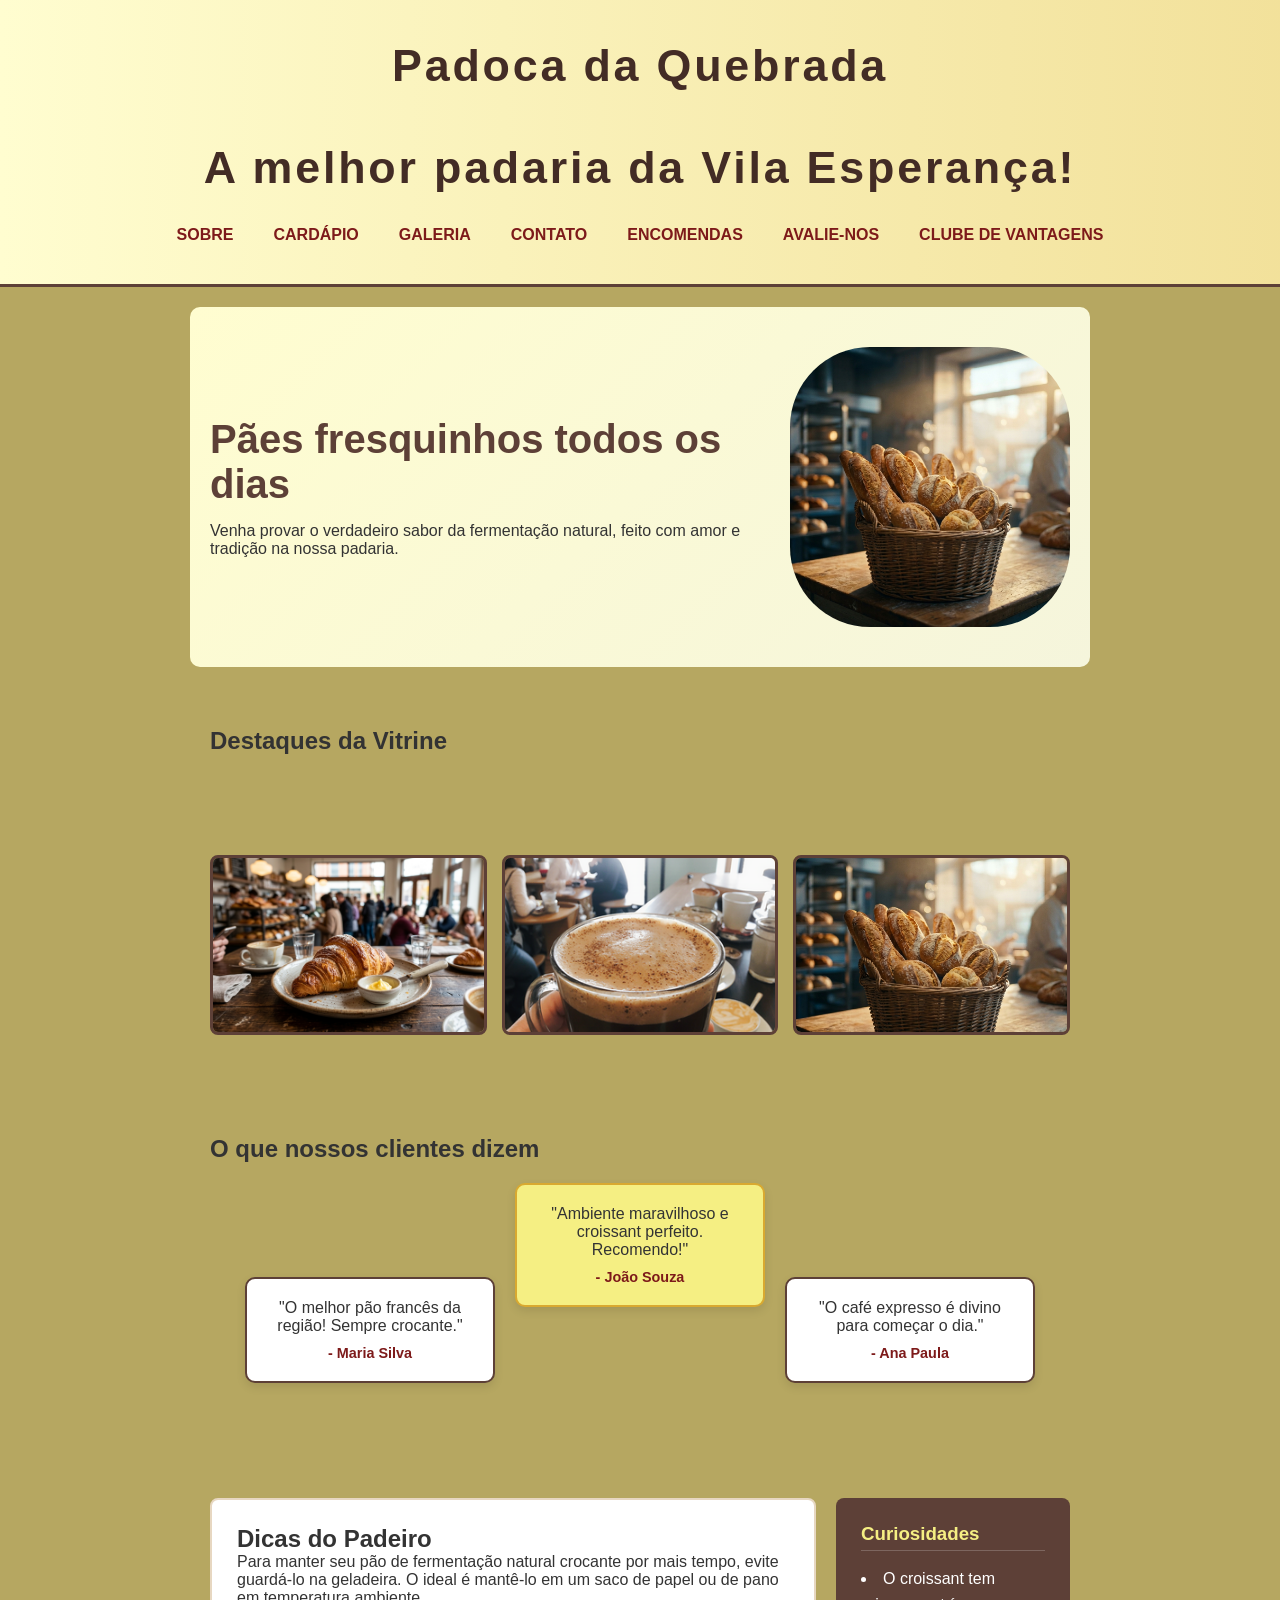
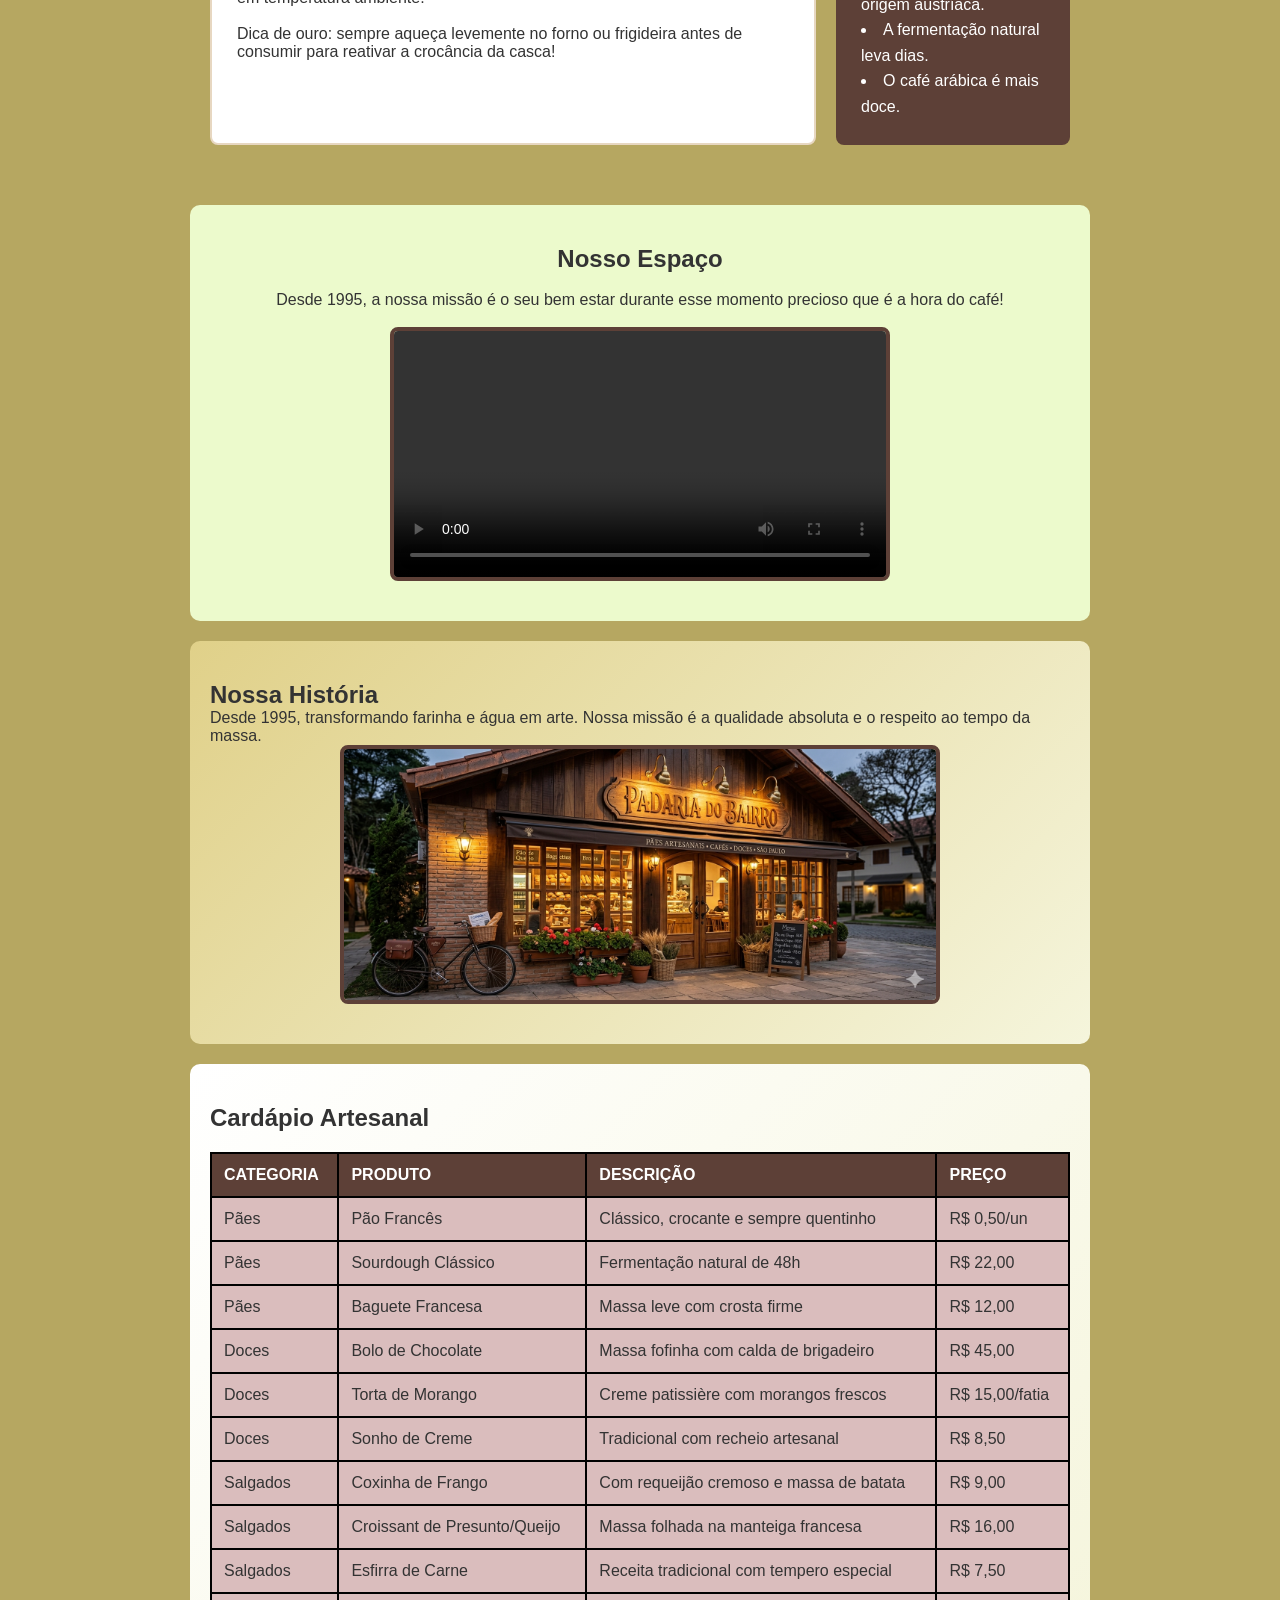
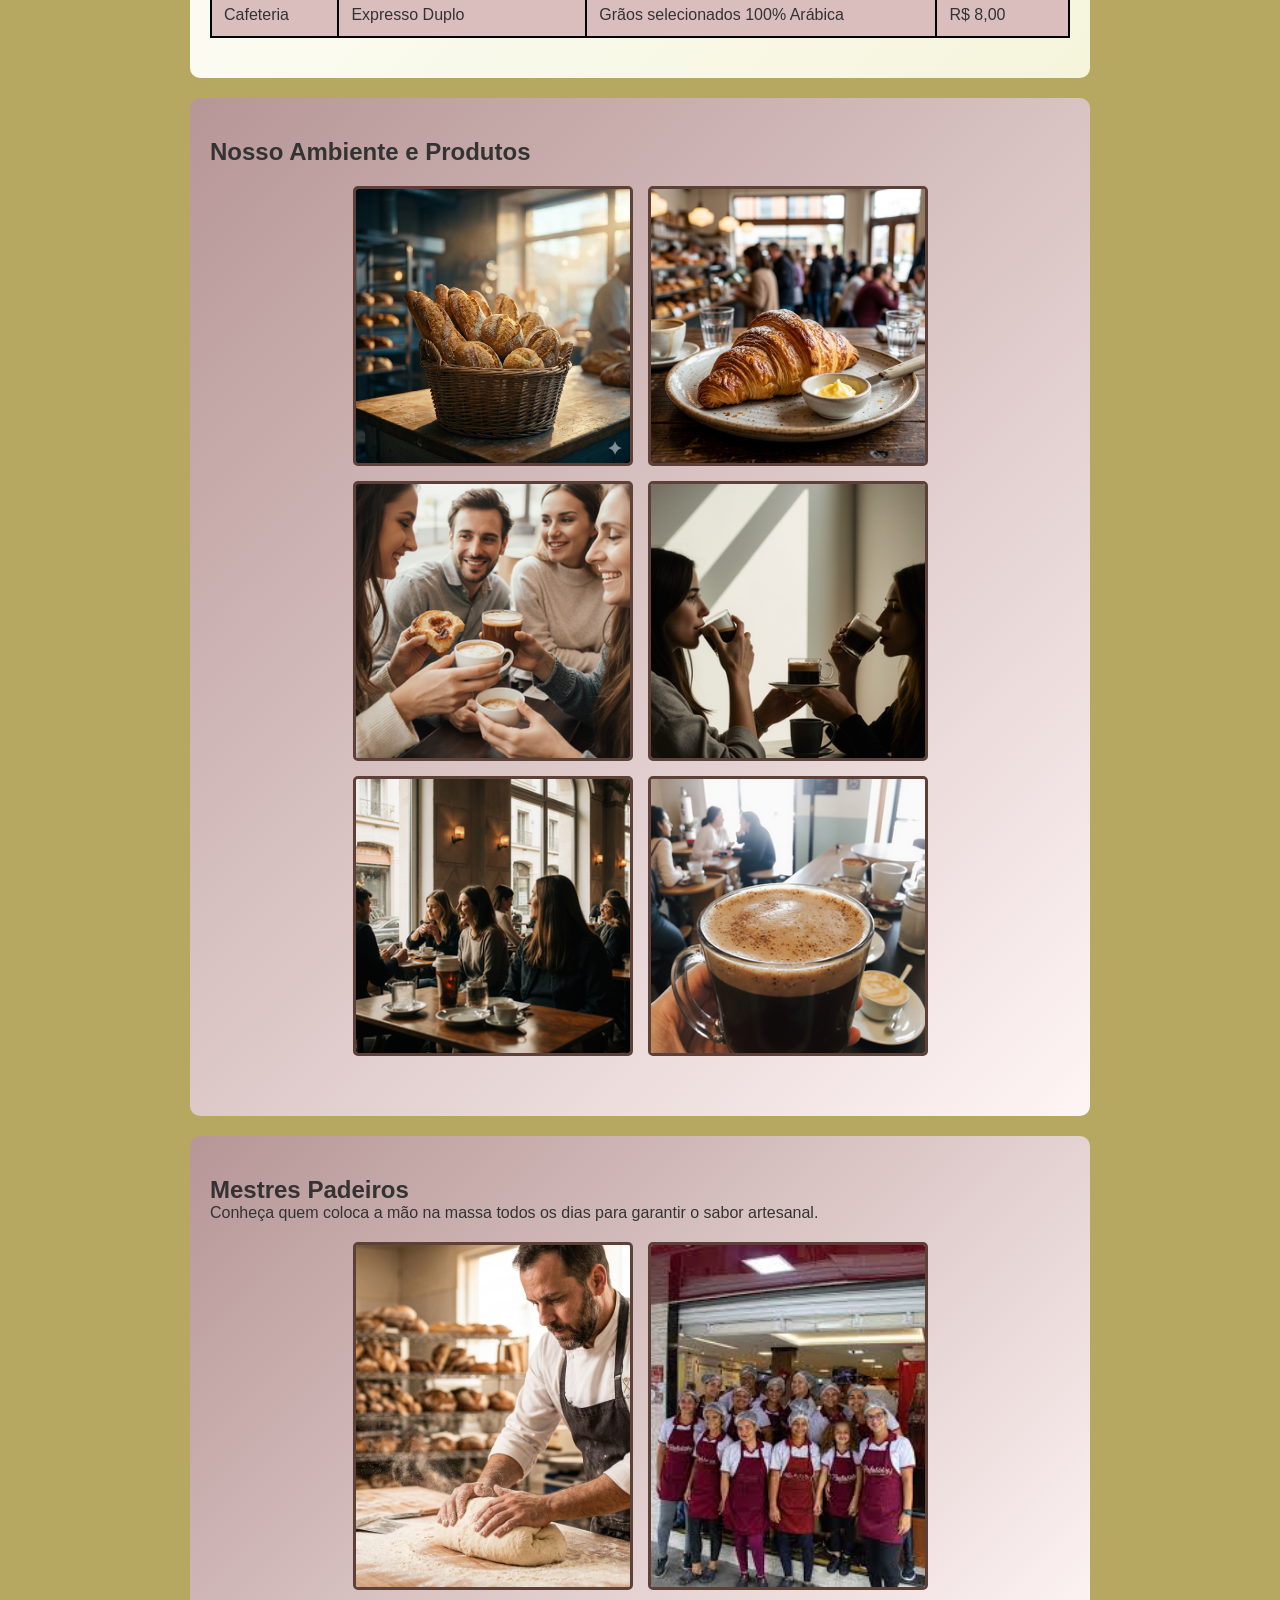
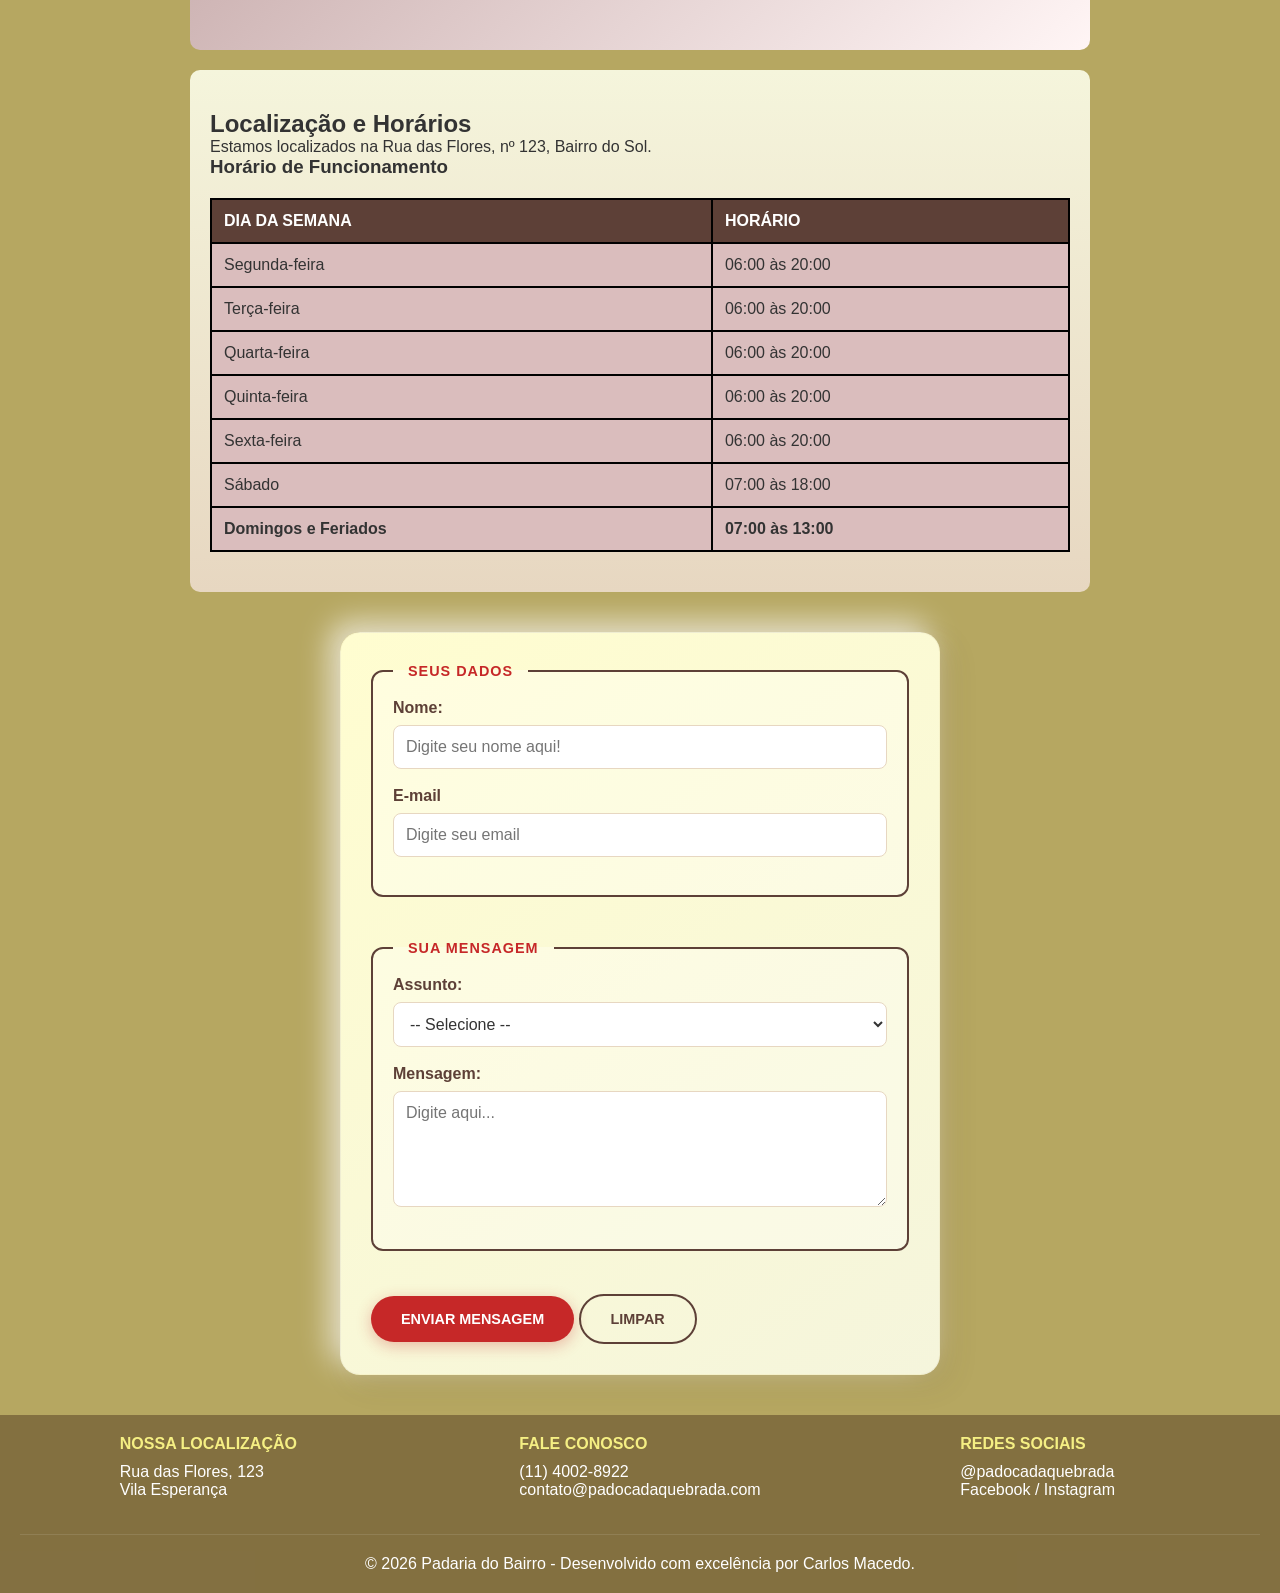
<file: index.html>
<!DOCTYPE html>
<html lang="pt-br">

<head>
    <!-- Atividade 3: Metadados e Acessibilidade -->
    <meta charset="UTF-8">
    <meta name="viewport" content="width=device-width, initial-scale=1.0">
    <title>Padaria do Bairro | Tradição e Sabor Artesanal</title>
    <!-- Link para o CSS seguindo a estrutura de pastas da Atividade 3 -->
    <link rel="stylesheet" href="css/styles.css">
</head>

<body>

    <!-- Cabeçalho: Título e Menu de Navegação (Atividade 1 e 2) -->
    <header>
        <h1>Padoca da Quebrada<br><br>A melhor padaria da Vila Esperança!</h1><br>
        <nav>
            <ul>
                <li><a href="#sobre">Sobre</a></li>
                <li><a href="#cardapio">Cardápio</a></li>
                <li><a href="#ambiente">Galeria</a></li>
                <li><a href="contato.html">Contato</a></li>
                <li><a href="pedidos.html">Encomendas</a></li>
                <li><a href="feedback.html">Avalie-nos</a></li>
                <li><a href="cadastro.html">Clube de Vantagens</a></li>
            </ul>
        </nav>
    </header>

    <main>
        <section id="hero" class="hero-grid">
            <div class="hero-texto">
                <h2>Pães fresquinhos todos os dias</h2>
                <p>Venha provar o verdadeiro sabor da fermentação natural, feito com amor e tradição na nossa padaria.</p>
            </div>
            <div class="hero-imagem">
                <img src="midia/imagens/produtos/cesto-de-paes-da-padaria-do-bairro.png" alt="Cesto com pães variados" style=" border-radius: 80px; object-fit: cover;">
            </div>
        </section>

        <section id="produtos-grid-secao">
            <h2>Destaques da Vitrine</h2>
            <div class="grid-galeria">
                <div class="item-grid"><img src="midia/imagens/produtos/croissant-prato-ceramica-padaria-do-bairro.png" alt="Croissant"></div>
                <div class="item-grid"><img src="midia/imagens/produtos/close-cafe-mesa.png" alt="Café na mesa"></div>
                <div class="item-grid"><img src="midia/imagens/produtos/cesto-de-paes-da-padaria-do-bairro.png" alt="Cesto de pães"></div>
            </div>
        </section>

        <section id="depoimentos">
            <h2>O que nossos clientes dizem</h2>
            <div class="container-depoimentos">
                <div class="card-depoimento">
                    <p>"O melhor pão francês da região! Sempre crocante."</p>
                    <span>- Maria Silva</span>
                </div>
                <div class="card-depoimento card-destaque">
                    <p>"Ambiente maravilhoso e croissant perfeito. Recomendo!"</p>
                    <span>- João Souza</span>
                </div>
                <div class="card-depoimento">
                    <p>"O café expresso é divino para começar o dia."</p>
                    <span>- Ana Paula</span>
                </div>
            </div>
        </section>

        <section id="conteudo-com-sidebar">
            <div class="layout-flex">
                <article class="conteudo-artigo">
                    <h2>Dicas do Padeiro</h2>
                    <p>Para manter seu pão de fermentação natural crocante por mais tempo, evite guardá-lo na geladeira. O ideal é mantê-lo em um saco de papel ou de pano em temperatura ambiente.</p>
                    <br>
                    <p>Dica de ouro: sempre aqueça levemente no forno ou frigideira antes de consumir para reativar a crocância da casca!</p>
                </article>
                <aside class="sidebar-flex">
                    <h3>Curiosidades</h3>
                    <ul>
                        <li>O croissant tem origem austríaca.</li>
                        <li>A fermentação natural leva dias.</li>
                        <li>O café arábica é mais doce.</li>
                    </ul>
                </aside>
            </div>
        </section>
        <!-- Vídeo Institucional (Atividade 2: Controles e Usabilidade) -->
        <section id="video-destaque">
            <h2>Nosso Espaço</h2> <br>
            <p>Desde 1995, a nossa missão é o seu bem estar durante esse momento precioso que é a hora do café!</p> <br>
            <div class="video-container">
                <video controls>
                    <!-- Caminho atualizado conforme Atividade 3 -->
                    <source src="midia/videos/cena-padaria.mp4" type="video/mp4">
                    Seu navegador não suporta o player de vídeo.
                </video>
            </div>
        </section>

        <!-- Seção Sobre (Atividade 2: Uso de Imagens e Alts) -->
        <section id="sobre">
            <h2>Nossa História</h2>
            <p>Desde 1995, transformando farinha e água em arte. Nossa missão é a qualidade absoluta e o respeito ao
                tempo da massa.</p>
            <div class="img-centralizada">
                <!-- Imagem da fachada integrada à nova estrutura -->
                <img src="midia/imagens/ambiente/fachada-padaria-do-bairro-banner.png"
                    alt="Fachada elegante da Padaria do Bairro com iluminação quente e estilo rústico">
            </div>
        </section>

        <!-- Atividade 1: Tabela de Cardápio Completa (10 Produtos) -->
        <section id="cardapio">
            <h2>Cardápio Artesanal</h2>
            <table>
                <thead>
                    <tr>
                        <th>Categoria</th>
                        <th>Produto</th>
                        <th>Descrição</th>
                        <th>Preço</th>
                    </tr>
                </thead>
                <tbody>
                    <!-- Pães -->
                    <tr>
                        <td>Pães</td>
                        <td>Pão Francês</td>
                        <td>Clássico, crocante e sempre quentinho</td>
                        <td>R$ 0,50/un</td>
                    </tr>
                    <tr>
                        <td>Pães</td>
                        <td>Sourdough Clássico</td>
                        <td>Fermentação natural de 48h</td>
                        <td>R$ 22,00</td>
                    </tr>
                    <tr>
                        <td>Pães</td>
                        <td>Baguete Francesa</td>
                        <td>Massa leve com crosta firme</td>
                        <td>R$ 12,00</td>
                    </tr>
                    <!-- Doces -->
                    <tr>
                        <td>Doces</td>
                        <td>Bolo de Chocolate</td>
                        <td>Massa fofinha com calda de brigadeiro</td>
                        <td>R$ 45,00</td>
                    </tr>
                    <tr>
                        <td>Doces</td>
                        <td>Torta de Morango</td>
                        <td>Creme patissière com morangos frescos</td>
                        <td>R$ 15,00/fatia</td>
                    </tr>
                    <tr>
                        <td>Doces</td>
                        <td>Sonho de Creme</td>
                        <td>Tradicional com recheio artesanal</td>
                        <td>R$ 8,50</td>
                    </tr>
                    <!-- Salgados -->
                    <tr>
                        <td>Salgados</td>
                        <td>Coxinha de Frango</td>
                        <td>Com requeijão cremoso e massa de batata</td>
                        <td>R$ 9,00</td>
                    </tr>
                    <tr>
                        <td>Salgados</td>
                        <td>Croissant de Presunto/Queijo</td>
                        <td>Massa folhada na manteiga francesa</td>
                        <td>R$ 16,00</td>
                    </tr>
                    <tr>
                        <td>Salgados</td>
                        <td>Esfirra de Carne</td>
                        <td>Receita tradicional com tempero especial</td>
                        <td>R$ 7,50</td>
                    </tr>
                    <!-- Cafeteria -->
                    <tr>
                        <td>Cafeteria</td>
                        <td>Expresso Duplo</td>
                        <td>Grãos selecionados 100% Arábica</td>
                        <td>R$ 8,00</td>
                    </tr>
                </tbody>
            </table>
        </section>

        <!-- Atividade 2: Galeria Temática (Mínimo 5 imagens) -->
        <section id="ambiente">
            <h2>Nosso Ambiente e Produtos</h2>
            <div class="galeria">
                <!-- Imagens de Produtos -->
                <img src="midia/imagens/produtos/cesto-de-paes-da-padaria-do-bairro.png"
                    alt="Cesto com pães franceses dourados e crocantes">
                <img src="midia/imagens/produtos/croissant-prato-ceramica-padaria-do-bairro.png"
                    alt="Croissant folhado servido em prato de cerâmica">
                <!-- Imagens de Ambiente -->
                <img src="midia/imagens/produtos/grupo-pessoas-padaria-mesa-comendo.png"
                    alt="Grupo de amigos compartilhando uma refeição na padaria">
                <img src="midia/imagens/produtos/meninas-padaria-mesa-comendo.png" alt="Duas jovens conversando e tomando café">
                <img src="midia/imagens/produtos/pessoas-padaria-mesa-comendo.png"
                    alt="Clientes aproveitando o café da manhã no balcão">
                <img src="midia/imagens/produtos/close-cafe-mesa.png"
                    alt="Close de uma xícara de café espresso com espuma cremosa">
            </div>
        </section>

        <!-- Seção Equipe (Atividade 2: Processo e Pessoas) -->
        <section id="equipe">
            <h2>Mestres Padeiros</h2>
            <p>Conheça quem coloca a mão na massa todos os dias para garantir o sabor artesanal.</p>
            <div class="galeria">
                <img src="midia/imagens/produtos/chef-padeiro-preparando-massa.png"
                    alt="Nosso renomado Chef Padeiro preparando uma massa">
                <img src="midia/imagens/produtos/time-da-padaria.jpeg"
                    alt="Toda a equipe da Padaria do Bairro reunida e sorridente">
            </div>
        </section>

        <!-- Atividade 1: Tabela de Horários Completa -->
        <section id="contato">
            <h2>Localização e Horários</h2>
            <p>Estamos localizados na Rua das Flores, nº 123, Bairro do Sol.</p>

            <h3>Horário de Funcionamento</h3>
            <table>
                <thead>
                    <tr>
                        <th>Dia da semana</th>
                        <th>Horário</th>
                    </tr>
                </thead>
                <tbody>
                    <tr>
                        <td>Segunda-feira</td>
                        <td>06:00 às 20:00</td>
                    </tr>
                    <tr>
                        <td>Terça-feira</td>
                        <td>06:00 às 20:00</td>
                    </tr>
                    <tr>
                        <td>Quarta-feira</td>
                        <td>06:00 às 20:00</td>
                    </tr>
                    <tr>
                        <td>Quinta-feira</td>
                        <td>06:00 às 20:00</td>
                    </tr>
                    <tr>
                        <td>Sexta-feira</td>
                        <td>06:00 às 20:00</td>
                    </tr>
                    <tr>
                        <td>Sábado</td>
                        <td>07:00 às 18:00</td>
                    </tr>
                </tbody>
                <tfoot>
                    <tr>
                        <td><strong>Domingos e Feriados</strong></td>
                        <td><strong>07:00 às 13:00</strong></td>
                    </tr>
                </tfoot>
            </table>
        </section>
        <form action="/enviar-mensagem" method="post">

            <fieldset>
                <legend>Seus Dados</legend>
                <label for="nome">Nome:</label><br>
                <input type="text" id="nome" name="nome_usuario" placeholder="Digite seu nome aqui!" required><br><br>
                <label for="email_usuario">E-mail</label><br>
                <input type="email" id="email_usuario" placeholder="Digite seu email" required> <br><br>
            </fieldset>

            <br>
            <fieldset>
                <legend>Sua Mensagem</legend>
                <label for="assunto">Assunto:</label><br>
                <select id="assunto" name="assunto_contato" required>
                    <option value="">-- Selecione -- </option>
                    <option value="duvida">Dúvida</option>
                    <option value="pedido">Pedido</option>
                    <option value="sugestao">Sugestão</option>
                </select><br><br>

                <label for="mensagem">Mensagem: </label><br>
                <textarea id="mensagem" name="conteudo_mensagem" rows="5" cols="30" placeholder="Digite aqui..."
                    required></textarea><br><br>

            </fieldset>

            <br>

            <input type="submit" value="Enviar Mensagem">
            <input type="reset" value="Limpar">
        </form>
    </main>

    <button id="voltar-topo" type="button" aria-label="Voltar ao topo">↑</button>

    <!-- Rodapé (Atividade 3: Créditos e Documentação) -->
    <footer>
        <div class="footer-colunas">
            <div class="coluna">
                <h4>Nossa Localização</h4>
                <p>Rua das Flores, 123<br>Vila Esperança</p>
            </div>
            <div class="coluna">
                <h4>Fale Conosco</h4>
                <p>(11) 4002-8922<br>contato@padocadaquebrada.com</p>
            </div>
            <div class="coluna">
                <h4>Redes Sociais</h4>
                <p>@padocadaquebrada<br>Facebook / Instagram</p>
            </div>
        </div>

        <p>&copy; 2026 Padaria do Bairro - Desenvolvido com excelência por Carlos Macedo.</p>
    </footer>

    <script>
        const botaoTopo = document.getElementById('voltar-topo');

        window.addEventListener('scroll', () => {
            if (window.scrollY > 250) {
                botaoTopo.classList.add('ativo');
            } else {
                botaoTopo.classList.remove('ativo');
            }
        });

        botaoTopo.addEventListener('click', () => {
            window.scrollTo({ top: 0, behavior: 'smooth' });
        });
    </script>
</body>

</html>
</file>
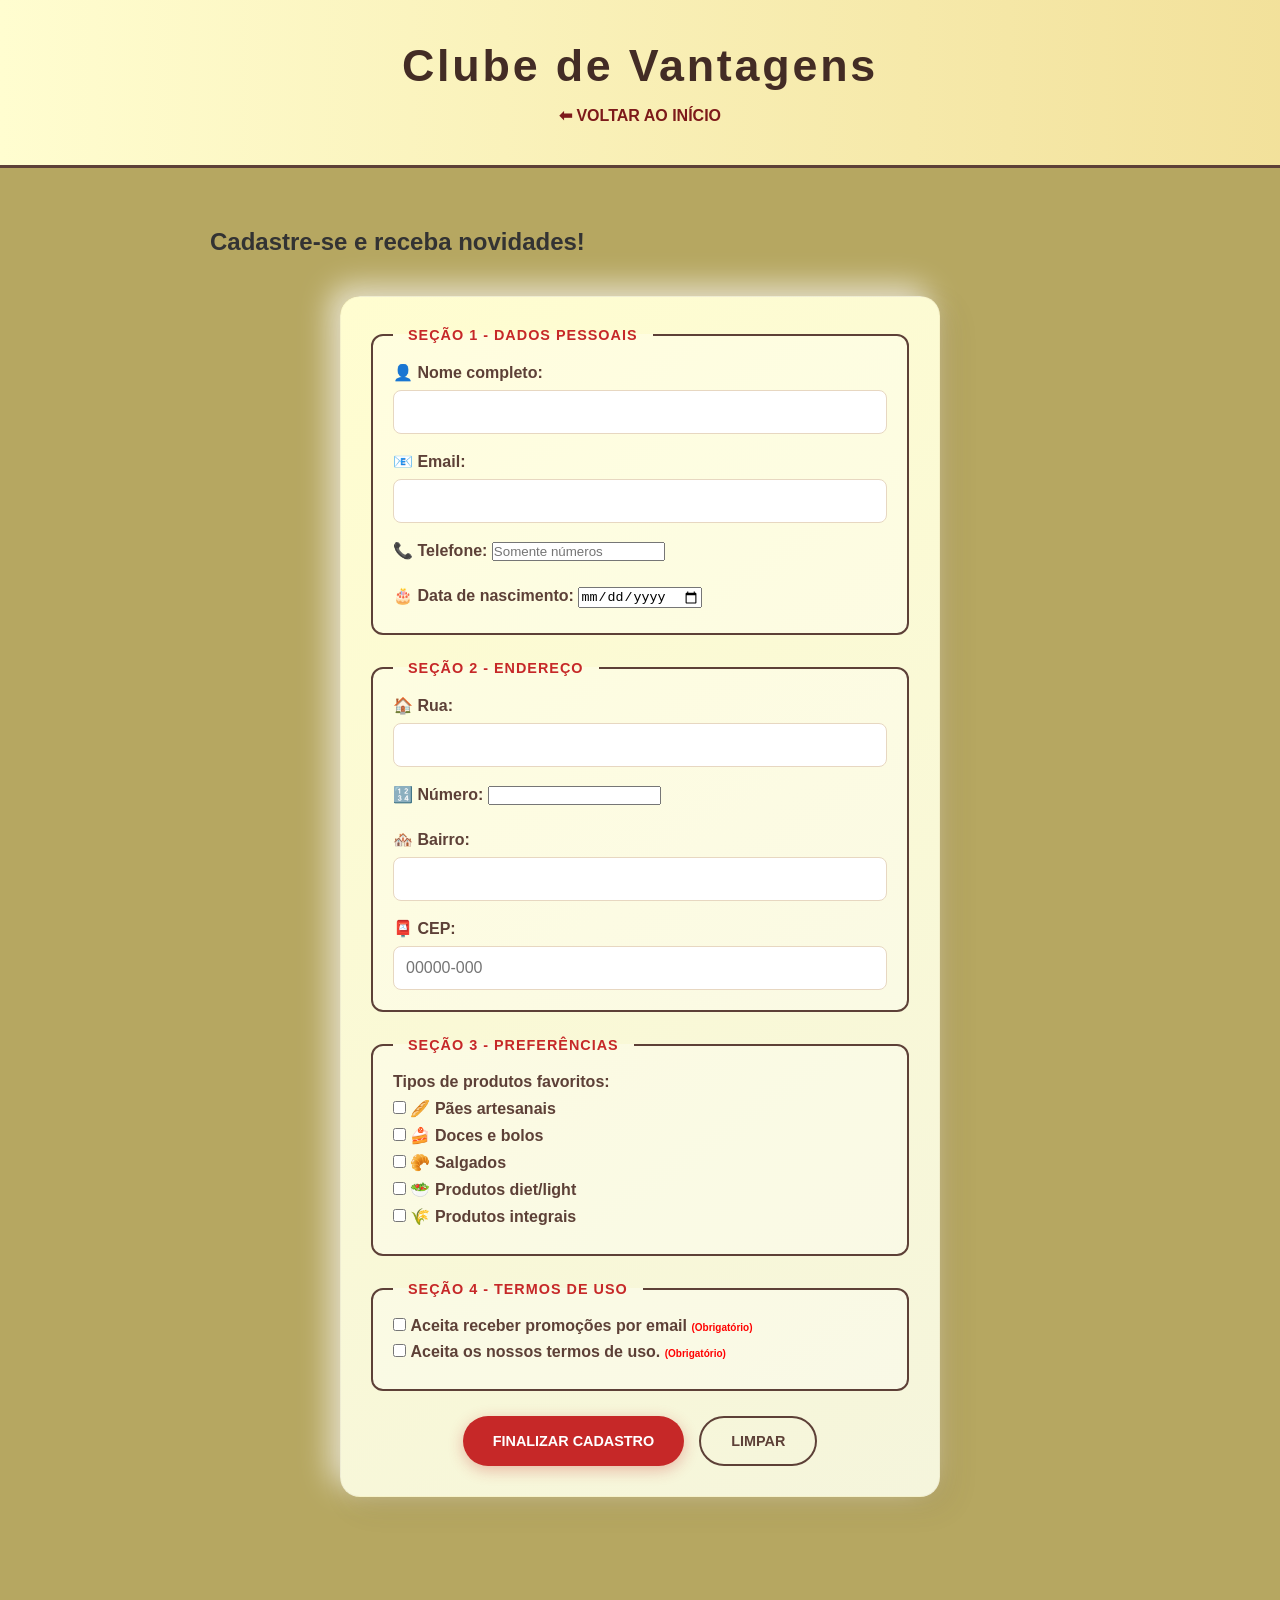
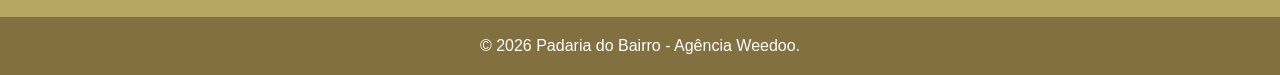
<file: cadastro.html>
<!DOCTYPE html>
<html lang="pt-br">
<head>
    <meta charset="UTF-8">
    <meta name="viewport" content="width=device-width, initial-scale=1.0">
    <title>Cadastro Newsletter | Padaria do Bairro</title>
    <link rel="stylesheet" href="css/styles.css">
</head>
<body>
    <header>
        <h1>Clube de Vantagens</h1>
        <nav><ul><li><a href="index.html">⬅ Voltar ao Início</a></li></ul></nav>
    </header>

    <main>
        <section id="form-section">
            <h2>Cadastre-se e receba novidades!</h2>
            <form action="#" method="post">
                <fieldset>
                    <legend>Seção 1 - Dados Pessoais</legend>
                    <label for="cad_nome">👤 Nome completo:</label>
                    <input type="text" id="cad_nome" name="cad_nome" required> <br><br>
                    
                    <label for="cad_email">📧 Email:</label>
                    <input type="email" id="cad_email" name="cad_email" required> <br><br>
                    
                    <label for="cad_tel">📞 Telefone:</label>
                    <input type="tel" id="cad_tel" name="cad_tel" pattern="[0-9]{10,11}" placeholder="Somente números" required><br><br>
                    
                    <label for="cad_nasc">🎂 Data de nascimento:</label>
                    <input type="date" id="cad_nasc" name="cad_nasc">
                </fieldset>

                <fieldset>
                    <legend>Seção 2 - Endereço</legend>
                    <label for="cad_rua">🏠 Rua:</label>
                    <input type="text" id="cad_rua" name="cad_rua" required> <br><br>
                    
                    <label for="cad_num">🔢 Número:</label>
                    <input type="number" id="cad_num" name="cad_num" required> <br><br>
                    
                    <label for="cad_bairro">🏘️ Bairro:</label>
                    <input type="text" id="cad_bairro" name="cad_bairro" required> <br><br>
                    
                    <label for="cad_cep">📮 CEP:</label>
                    <input type="text" id="cad_cep" name="cad_cep" pattern="[0-9]{5}-[0-9]{3}" placeholder="00000-000" required>
                </fieldset>

                <fieldset>
                    <legend>Seção 3 - Preferências</legend>
                    <p style="font-weight: 600; color: #5D4037; margin-bottom: 8px;">Tipos de produtos favoritos:</p>
                    <input type="checkbox" id="pref_paes" name="preferencias" value="paes"> <label for="pref_paes">🥖 Pães artesanais</label><br>
                    <input type="checkbox" id="pref_doces" name="preferencias" value="doces"> <label for="pref_doces">🍰 Doces e bolos</label><br>
                    <input type="checkbox" id="pref_salgados" name="preferencias" value="salgados"> <label for="pref_salgados">🥐 Salgados</label><br>
                    <input type="checkbox" id="pref_diet" name="preferencias" value="diet"> <label for="pref_diet">🥗 Produtos diet/light</label><br>
                    <input type="checkbox" id="pref_integrais" name="preferencias" value="integrais"> <label for="pref_integrais">🌾 Produtos integrais</label>
                </fieldset>

                <fieldset>
                    <legend>Seção 4 - Termos de Uso</legend>
                    <input type="checkbox" id="aceita_promo" name="aceita_promo" required>
                    <label for="aceita_promo">Aceita receber promoções por email <span>(Obrigatório)</span></label><br>
                    
                    <input type="checkbox" id="aceita_termos" name="aceita_termos" required>
                    <label for="aceita_termos">Aceita os nossos termos de uso. <span>(Obrigatório)</span></label>
                </fieldset>

                <div class="botoes-form">
                    <input type="submit" value="Finalizar Cadastro">
                    <input type="reset" value="Limpar">
                </div>
            </form>
        </section>
    </main>
    <footer><p>&copy; 2026 Padaria do Bairro - Agência Weedoo.</p></footer>
</body>
</html>
</file>
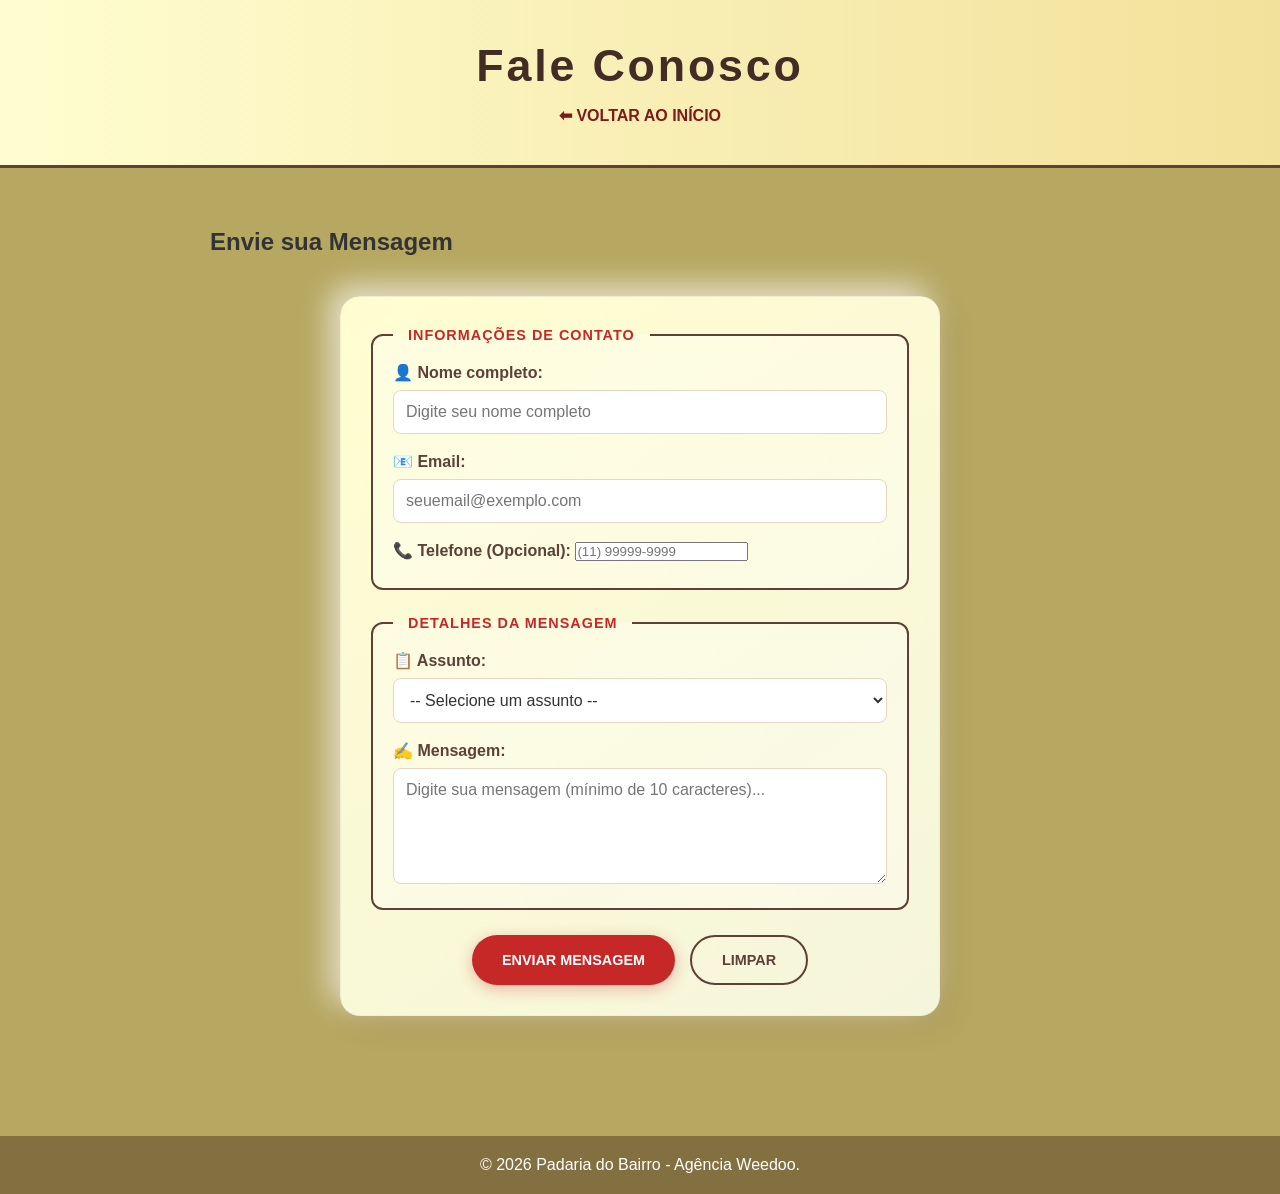
<file: contato.html>
<!DOCTYPE html>
<html lang="pt-br">
<head>
    <meta charset="UTF-8">
    <meta name="viewport" content="width=device-width, initial-scale=1.0">
    <title>Contato | Padaria do Bairro</title>
    <link rel="stylesheet" href="css/styles.css">
</head>
<body>
    <header>
        <h1>Fale Conosco</h1>
        <nav>
            <ul><li><a href="index.html">⬅ Voltar ao Início</a></li></ul>
        </nav>
    </header>

    <main>
        <section id="form-section">
            <h2>Envie sua Mensagem</h2>
            <form action="#" method="post">
                <fieldset>
                    <legend>Informações de Contato</legend>
                    <label for="nome">👤 Nome completo:</label>
                    <input type="text" id="nome" name="nome" placeholder="Digite seu nome completo" required> <br><br>
                    
                    <label for="email">📧 Email:</label>
                    <input type="email" id="email" name="email" placeholder="seuemail@exemplo.com" required> <br><br>
                    
                    <label for="telefone">📞 Telefone (Opcional):</label>
                    <input type="tel" id="telefone" name="telefone" placeholder="(11) 99999-9999" pattern="[0-9]{2}[0-9]{8,9}">
                </fieldset>

                <fieldset>
                    <legend>Detalhes da Mensagem</legend>
                    <label for="assunto">📋 Assunto:</label>
                    <select id="assunto" name="assunto" required>
                        <option value="">-- Selecione um assunto --</option>
                        <option value="informacoes">ℹ️ Informações gerais</option>
                        <option value="reclamacao">⚠️ Reclamação</option>
                        <option value="sugestao">💡 Sugestão</option>
                        <option value="elogio">🌟 Elogio</option>
                        <option value="pedido">🎂 Pedido especial</option>
                        <option value="outros">❓ Outros</option>
                    </select> <br><br>

                    <label for="mensagem">✍️ Mensagem:</label>
                    <textarea id="mensagem" name="mensagem" rows="5" minlength="10" placeholder="Digite sua mensagem (mínimo de 10 caracteres)..." required></textarea>
                </fieldset>

                <div class="botoes-form">
                    <input type="submit" value="Enviar Mensagem">
                    <input type="reset" value="Limpar">
                </div>
            </form>
        </section>
    </main>

    <footer><p>&copy; 2026 Padaria do Bairro - Agência Weedoo.</p></footer>
</body>
</html>
</file>
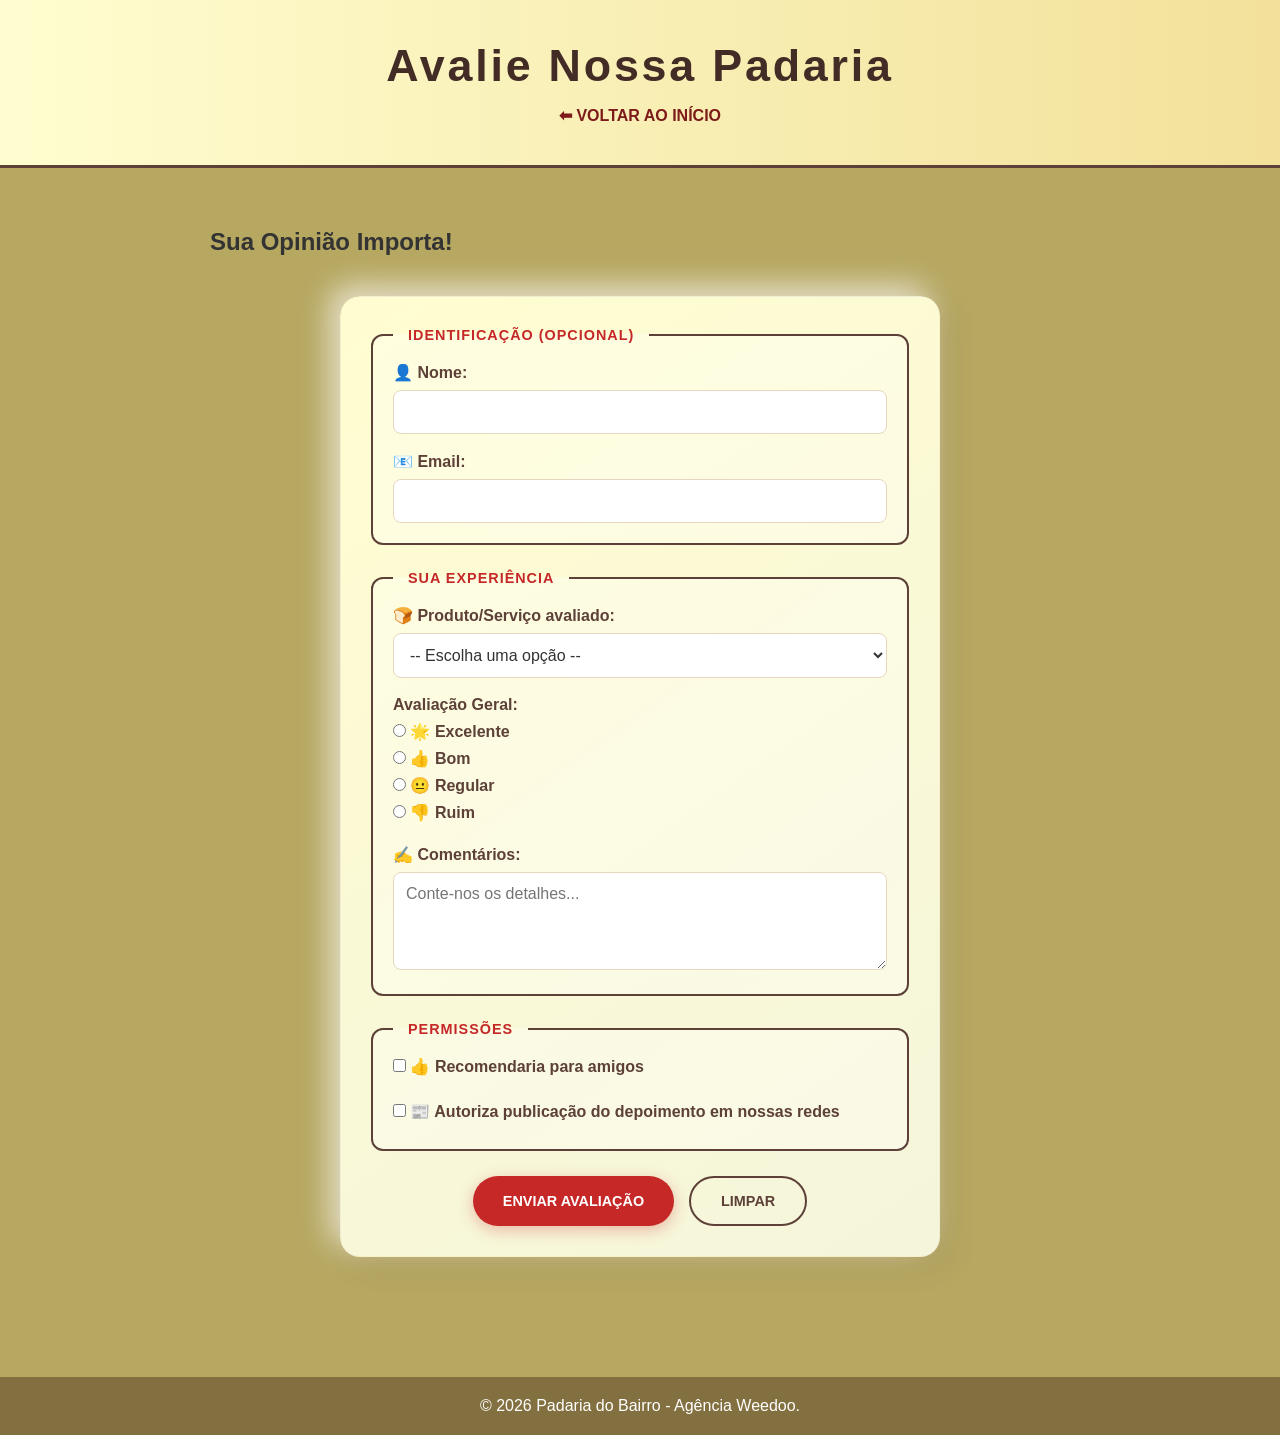
<file: feedback.html>
<!DOCTYPE html>
<html lang="pt-br">
<head>
    <meta charset="UTF-8">
    <meta name="viewport" content="width=device-width, initial-scale=1.0">
    <title>Feedback | Padaria do Bairro</title>
    <link rel="stylesheet" href="css/styles.css">
</head>
<body>
    <header>
        <h1>Avalie Nossa Padaria</h1>
        <nav><ul><li><a href="index.html">⬅ Voltar ao Início</a></li></ul></nav>
    </header>

    <main>
        <section id="form-section">
            <h2>Sua Opinião Importa!</h2>
            <form action="#" method="post">
                <fieldset>
                    <legend>Identificação (Opcional)</legend>
                    <label for="nome_feed">👤 Nome:</label>
                    <input type="text" id="nome_feed" name="nome_feed"> <br><br>
                    <label for="email_feed">📧 Email:</label>
                    <input type="email" id="email_feed" name="email_feed">
                </fieldset>

                <fieldset>
                    <legend>Sua Experiência</legend>
                    <label for="produto_servico">🍞 Produto/Serviço avaliado:</label>
                    <select id="produto_servico" name="produto_servico" required>
                        <option value="">-- Escolha uma opção --</option>
                        <option value="paes">🥖 Pães tradicionais</option>
                        <option value="doces">🍰 Doces e bolos</option>
                        <option value="salgados">🥐 Salgados</option>
                        <option value="atendimento">👥 Atendimento</option>
                        <option value="ambiente">🏠 Ambiente</option>
                        <option value="precos">💲 Preços</option>
                    </select><br><br>

                    <label>Avaliação Geral:</label>
                    <div style="margin-bottom: 15px;">
                        <input type="radio" id="aval_exc" name="avaliacao" value="excelente" required> <label for="aval_exc">🌟 Excelente</label><br>
                        <input type="radio" id="aval_bom" name="avaliacao" value="bom"> <label for="aval_bom">👍 Bom</label><br>
                        <input type="radio" id="aval_reg" name="avaliacao" value="regular"> <label for="aval_reg">😐 Regular</label><br>
                        <input type="radio" id="aval_ruim" name="avaliacao" value="ruim"> <label for="aval_ruim">👎 Ruim</label>
                    </div>

                    <label for="comentarios">✍️ Comentários:</label>
                    <textarea id="comentarios" name="comentarios" rows="4" placeholder="Conte-nos os detalhes..."></textarea>
                </fieldset>

                <fieldset>
                    <legend>Permissões</legend>
                    <input type="checkbox" id="recomenda" name="recomenda" value="sim">
                    <label for="recomenda">👍 Recomendaria para amigos</label><br><br>
                    
                    <input type="checkbox" id="publicar" name="publicar" value="sim">
                    <label for="publicar">📰 Autoriza publicação do depoimento em nossas redes</label>
                </fieldset>

                <div class="botoes-form">
                    <input type="submit" value="Enviar Avaliação">
                    <input type="reset" value="Limpar">
                </div>
            </form>
        </section>
    </main>
    <footer><p>&copy; 2026 Padaria do Bairro - Agência Weedoo.</p></footer>
</body>
</html>
</file>
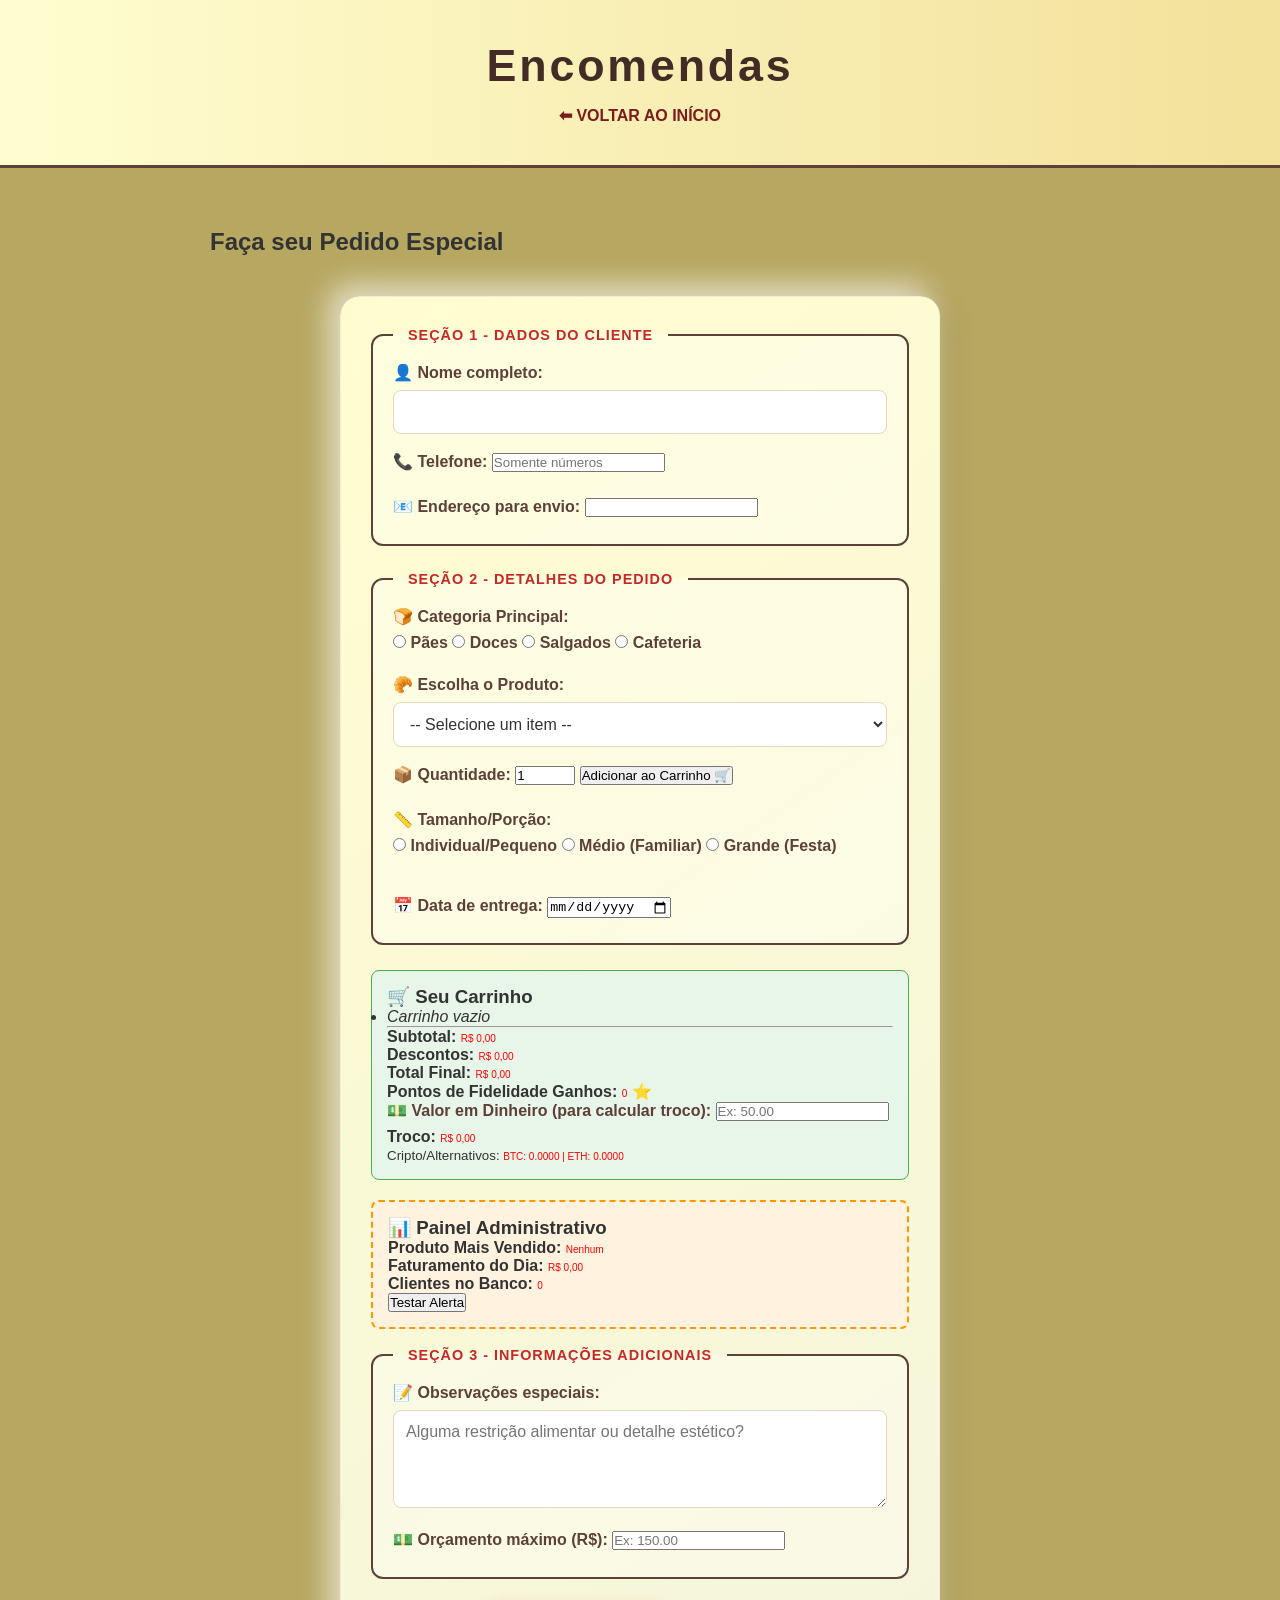
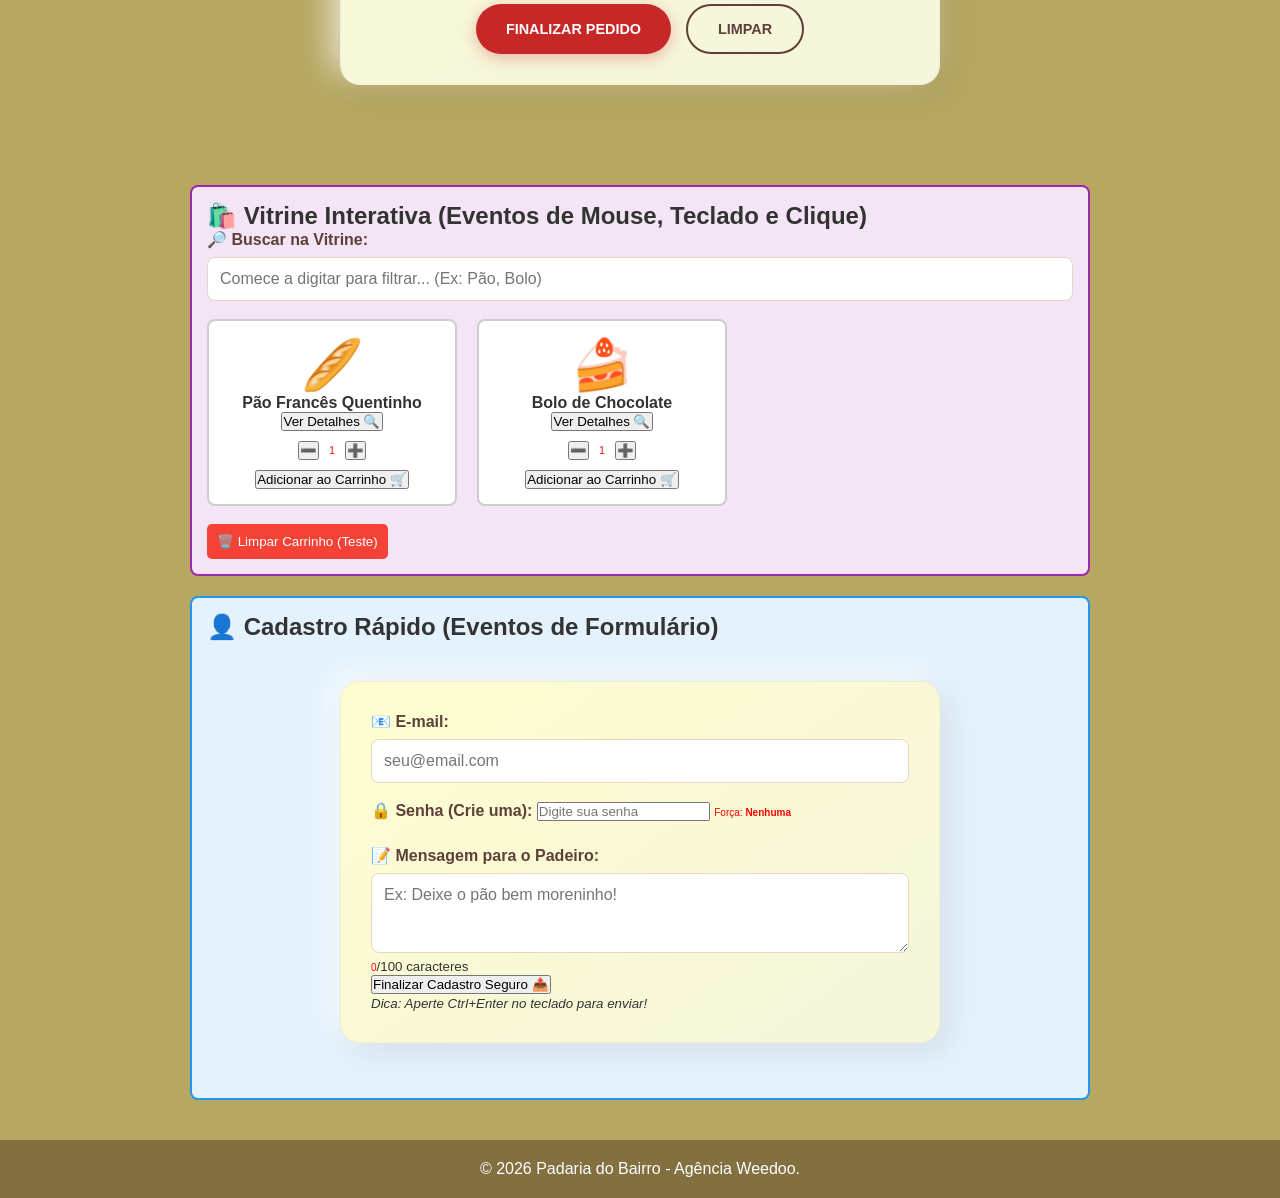
<file: pedidos.html>
<!DOCTYPE html>
<html lang="pt-br">

<head>
    <meta charset="UTF-8">
    <meta name="viewport" content="width=device-width, initial-scale=1.0">
    <title>Pedidos Especiais | Padaria do Bairro</title>
    <link rel="stylesheet" href="css/styles.css">
    <style>
        /* Estilos básicos para os novos painéis dinâmicos não quebrarem o layout */
        .painel-dinamico {
            margin-top: 20px;
            padding: 15px;
            border-radius: 8px;
        }

        #carrinho-section {
            background-color: #e8f5e9;
            border: 1px solid #4caf50;
        }

        #admin-panel {
            background-color: #fff3e0;
            border: 2px dashed #ff9800;
        }

        .escondido {
            display: none;
        }
    </style>
</head>

<body>
    <header>
        <h1>Encomendas</h1>
        <nav>
            <ul>
                <li><a href="index.html">⬅ Voltar ao Início</a></li>
            </ul>
        </nav>
    </header>

    <main>
        <section id="form-section">
            <h2>Faça seu Pedido Especial</h2>
            <form action="#" method="post" id="form-pedido">
                <fieldset>
                    <legend>Seção 1 - Dados do Cliente</legend>
                    <label for="nome_pedido">👤 Nome completo:</label>
                    <input type="text" id="nome_pedido" name="nome_pedido" required><br><br>

                    <label for="tel_pedido">📞 Telefone:</label>
                    <input type="tel" id="tel_pedido" name="tel_pedido" placeholder="Somente números"
                        pattern="[0-9]{10,11}" required> <br><br>

                    <label for="endereco_pedido">📧 Endereço para envio:</label>
                    <input type="endereco" id="endereco_pedido" name="endereco_pedido" required>
                </fieldset>

                <fieldset>
                    <legend>Seção 2 - Detalhes do Pedido</legend>

                    <label>🍞 Categoria Principal:</label>
                    <div style="margin-bottom: 15px;">
                        <input type="radio" id="cat_paes" name="tipo_produto" value="paes" required>
                        <label for="cat_paes">Pães</label>

                        <input type="radio" id="cat_doces" name="tipo_produto" value="doces">
                        <label for="cat_doces">Doces</label>

                        <input type="radio" id="cat_salgados" name="tipo_produto" value="salgados">
                        <label for="cat_salgados">Salgados</label>

                        <input type="radio" id="cat_cafeteria" name="tipo_produto" value="cafeteria">
                        <label for="cat_cafeteria">Cafeteria</label>
                    </div>

                    <label for="sabor">🥐 Escolha o Produto:</label>
                    <select id="sabor" name="sabor" required>
                        <option value="">-- Selecione um item --</option>

                        <optgroup id="group-paes" label="🥖 Pães">
                            <option value="pao-frances" data-preco="0.50">Pão Francês (R$ 0,50/un)</option>
                            <option value="sourdough" data-preco="22.00">Sourdough Clássico (R$ 22,00)</option>
                            <option value="baguete" data-preco="12.00">Baguete Francesa (R$ 12,00)</option>
                        </optgroup>

                        <optgroup id="group-doces" label="🍰 Doces">
                            <option value="bolo-chocolate" data-preco="45.00">Bolo de Chocolate (R$ 45,00)</option>
                            <option value="torta-morango" data-preco="15.00">Torta de Morango (R$ 15,00/fatia)</option>
                            <option value="sonho" data-preco="8.50">Sonho de Creme (R$ 8,50)</option>
                        </optgroup>

                        <optgroup id="group-salgados" label="🥨 Salgados">
                            <option value="coxinha" data-preco="9.00">Coxinha de Frango (R$ 9,00)</option>
                            <option value="croissant" data-preco="16.00">Croissant Presunto/Queijo (R$ 16,00)</option>
                            <option value="esfirra" data-preco="7.50">Esfirra de Carne (R$ 7,50)</option>
                        </optgroup>

                        <optgroup id="group-cafeteria" label="☕ Cafeteria">
                            <option value="espresso" data-preco="8.00">Espresso Duplo (R$ 8,00)</option>
                        </optgroup>
                    </select><br><br>

                    <label for="quantidade_item">📦 Quantidade:</label>
                    <input type="number" id="quantidade_item" min="1" value="1" style="width: 60px;">
                    <button type="button" id="btn-adicionar">Adicionar ao Carrinho 🛒</button>
                    <br><br>

                    <label>📏 Tamanho/Porção:</label>
                    <div style="margin-bottom: 15px;">
                        <input type="radio" id="tam_p" name="tamanho" value="individual" required>
                        <label for="tam_p">Individual/Pequeno</label>

                        <input type="radio" id="tam_m" name="tamanho" value="medio">
                        <label for="tam_m">Médio (Familiar)</label>

                        <input type="radio" id="tam_g" name="tamanho" value="grande">
                        <label for="tam_g">Grande (Festa)</label>
                    </div><br>

                    <label for="data_entrega">📅 Data de entrega:</label>
                    <input type="date" id="data_entrega" name="data_entrega" required>
                </fieldset>

                <div id="carrinho-section" class="painel-dinamico">
                    <h3>🛒 Seu Carrinho</h3>
                    <ul id="lista-carrinho">
                        <li><em>Carrinho vazio</em></li>
                    </ul>
                    <hr>
                    <p><strong>Subtotal:</strong> <span id="display-subtotal">R$ 0,00</span></p>
                    <p><strong>Descontos:</strong> <span id="display-desconto">R$ 0,00</span></p>
                    <p><strong>Total Final:</strong> <span id="display-total">R$ 0,00</span></p>
                    <p><strong>Pontos de Fidelidade Ganhos:</strong> <span id="display-pontos">0</span> ⭐</p>

                    <label for="valor_pago">💵 Valor em Dinheiro (para calcular troco):</label>
                    <input type="number" id="valor_pago" min="0" step="0.50" placeholder="Ex: 50.00">
                    <p><strong>Troco:</strong> <span id="display-troco">R$ 0,00</span></p>

                    <p><small>Cripto/Alternativos: <span id="display-cripto">BTC: 0.0000 | ETH: 0.0000</span></small>
                    </p>
                </div>

                <div id="admin-panel" class="painel-dinamico">
                    <h3>📊 Painel Administrativo</h3>
                    <p><strong>Produto Mais Vendido:</strong> <span id="admin-ranking">Nenhum</span></p>
                    <p><strong>Faturamento do Dia:</strong> <span id="admin-faturamento">R$ 0,00</span></p>
                    <p><strong>Clientes no Banco:</strong> <span id="admin-clientes">0</span></p>
                    <button type="button" onclick="sistemaNotificacoes('Alerta de Estoque configurado!')">Testar
                        Alerta</button>
                </div> <br>

                <fieldset>
                    <legend>Seção 3 - Informações Adicionais</legend>
                    <label for="obs">📝 Observações especiais:</label>
                    <textarea id="obs" name="obs" rows="4"
                        placeholder="Alguma restrição alimentar ou detalhe estético?"></textarea><br><br>

                    <label for="orcamento">💵 Orçamento máximo (R$):</label>
                    <input type="number" id="orcamento" name="orcamento" min="0" step="0.50" placeholder="Ex: 150.00">
                </fieldset>

                <div class="botoes-form">
                    <input type="submit" value="Finalizar Pedido">
                    <input type="reset" value="Limpar">
                </div>
            </form>
        </section>
        <!-- ========================================== -->
        <!-- INÍCIO DAS ATIVIDADES DO CURSO (V2.0)      -->
        <!-- ========================================== -->
        
        <section id="loja-virtual" class="painel-dinamico">
            <h2>🛍️ Vitrine Interativa (Eventos de Mouse, Teclado e Clique)</h2>
            
            <label for="busca-vitrine">🔎 Buscar na Vitrine:</label>
            <input type="text" id="busca-vitrine" placeholder="Comece a digitar para filtrar... (Ex: Pão, Bolo)">
            <br><br>

            <div id="galeria-vitrine">
                <!-- Produto 1 -->
                <div class="card-produto" tabindex="0">
                    <div class="imagem-produto">🥖</div>
                    <h4 class="nome-vitrine">Pão Francês Quentinho</h4>
                    <p class="detalhes-produto escondido">Fermentação natural, crocante por fora e macio por dentro.</p>
                    <button type="button" class="btn-detalhes">Ver Detalhes 🔍</button>
                    <div class="controles-qtd">
                        <button type="button" class="btn-menos">➖</button>
                        <span class="qtd-display">1</span>
                        <button type="button" class="btn-mais">➕</button>
                    </div>
                    <button type="button" class="btn-add-vitrine">Adicionar ao Carrinho 🛒</button>
                </div>

                <!-- Produto 2 -->
                <div class="card-produto" tabindex="0">
                    <div class="imagem-produto">🍰</div>
                    <h4 class="nome-vitrine">Bolo de Chocolate</h4>
                    <p class="detalhes-produto escondido">Recheio cremoso de cacau 70% com cobertura de ganache.</p>
                    <button type="button" class="btn-detalhes">Ver Detalhes 🔍</button>
                    <div class="controles-qtd">
                        <button type="button" class="btn-menos">➖</button>
                        <span class="qtd-display">1</span>
                        <button type="button" class="btn-mais">➕</button>
                    </div>
                    <button type="button" class="btn-add-vitrine">Adicionar ao Carrinho 🛒</button>
                </div>
            </div>
            
            <br>
            <button type="button" id="btn-limpar-carrinho" class="btn-perigo">🗑️ Limpar Carrinho (Teste)</button>
        </section>

        <section id="cadastro-cliente" class="painel-dinamico">
            <h2>👤 Cadastro Rápido (Eventos de Formulário)</h2>
            <form id="form-checkout">
                <label for="email_cliente">📧 E-mail:</label>
                <input type="email" id="email_cliente" placeholder="seu@email.com">
                <span id="erro-email" class="msg-erro escondido">Formato de e-mail inválido!</span><br><br>

                <label for="senha_cliente">🔒 Senha (Crie uma):</label>
                <input type="password" id="senha_cliente" placeholder="Digite sua senha">
                <span id="forca-senha">Força: <strong id="nivel-senha">Nenhuma</strong></span><br><br>

                <label for="feedback_cliente">📝 Mensagem para o Padeiro:</label>
                <textarea id="feedback_cliente" rows="3" maxlength="100" placeholder="Ex: Deixe o pão bem moreninho!"></textarea>
                <p><small><span id="contador-chars">0</span>/100 caracteres</small></p>

                <button type="submit" id="btn-finalizar-checkout">Finalizar Cadastro Seguro 📤</button>
                <p><small><em>Dica: Aperte Ctrl+Enter no teclado para enviar!</em></small></p>
            </form>
        </section>
        
        <!-- Script externo conforme exigência do curso -->
        <script src="js/script.js"></script>
        
        <!-- ========================================== -->
        <!-- FIM DAS ATIVIDADES DO CURSO                -->
        <!-- ========================================== -->
    </main>
    <footer>
        <p>&copy; 2026 Padaria do Bairro - Agência Weedoo.</p>
    </footer>

    <script>
        // ==========================================
        // 1. CÓDIGO ANTERIOR (MANTIDO INTACTO)
        // ==========================================
        const nomeEstabelecimento = "Padaria do Bairro";
        let pedidosEmAndamento = 0;
        var sistemaLegado = true;

        const precoPaoFrances = 0.50;
        const precoSourdough = 22.00;
        const precoBoloChocolate = 45.00;

        let estoquePaoFrances = 150;
        let estoqueSourdough = 12;
        let estoqueBoloChocolate = 3;

        const categorias = ["Pães", "Doces", "Salgados", "Cafeteria"];
        const produtosArray = ["Pão Francês", "Sourdough Clássico", "Bolo de Chocolate", "Coxinha de Frango"];

        const produtoPaoFrances = { id: "pao-frances", nome: "Pão Francês", categoria: "Pães", preco: precoPaoFrances, estoqueAtual: estoquePaoFrances };
        const produtoBoloChocolate = { id: "bolo-chocolate", nome: "Bolo de Chocolate", categoria: "Doces", preco: precoBoloChocolate, estoqueAtual: estoqueBoloChocolate };

        const radioButtons = document.querySelectorAll('input[name="tipo_produto"]');
        const selectSabor = document.getElementById('sabor');
        const grupos = selectSabor.querySelectorAll('optgroup');

        radioButtons.forEach(radio => {
            radio.addEventListener('change', () => {
                const categoriaSelecionada = radio.value;
                grupos.forEach(grupo => {
                    if (grupo.id === `group-${categoriaSelecionada}`) {
                        grupo.disabled = false;
                        grupo.style.display = "block";
                    } else {
                        grupo.disabled = true;
                        grupo.style.display = "none";
                    }
                });
                selectSabor.value = "";
            });
        });

        // ==========================================
        // 2. NOVAS IMPLEMENTAÇÕES - AULA DO MESTRE
        // ==========================================

        console.log("🚀 Iniciando Sistema Avançado da Padaria...");

        // --- OBJETOS GERAIS E CONFIGURAÇÕES ---
        // Usamos const para o objeto, pois a referência na memória não muda, mesmo alterando suas propriedades internas.
        const padaria = {
            nome: "Padaria do Bairro",
            endereco: "Rua do Trigo, 123",
            telefone: "11999998888"
        };

        const configuracoes = {
            taxaConversaoBTC: 0.0000032, // Exemplo fictício: 1 BRL = 0.0000032 BTC
            taxaConversaoETH: 0.000055,  // Exemplo fictício
            pontosPorReal: 0.2,          // 1 ponto a cada R$ 5 (1 / 5 = 0.2)
            descontoPrimeiraCompra: 0.10 // 10%
        };

        // --- ARRAYS E BANCO DE DADOS EM MEMÓRIA ---
        // let para carrinho, pois ele pode ser limpo/sobrescrito. const para listas que só recebem .push()
        let carrinho = [];
        const clientesFrequentes = []; // Lista de objetos 'cliente'
        const historicoDia = [];       // Registra todos os pedidos finalizados
        const favoritos = ["pao-frances", "sonho"]; // Sistema simples de favoritos por ID

        // Catálogo completo de produtos disponíveis (simulando um Banco de Dados)
        const produtosDisponiveis = [
            produtoPaoFrances,
            { codigo: "PAO002", id: "sourdough", nome: "Sourdough Clássico", preco: 22.00, estoque: 12 },
            { codigo: "DOC001", id: "sonho", nome: "Sonho de Creme", preco: 8.50, estoque: 30 },
            { codigo: "CAF001", id: "espresso", nome: "Espresso Duplo", preco: 8.00, estoque: 100 },
            produtoBoloChocolate
        ];

        // --- FUNÇÕES DE FORMATAÇÃO (UTILITÁRIOS) ---
        // Formata nomes: "joão silva" -> "João Silva"
        const formatarNome = (nome) => {
            if (!nome) return ""; // Validação básica
            return nome.split(' ').map(palavra => palavra.charAt(0).toUpperCase() + palavra.slice(1).toLowerCase()).join(' ');
        };

        // Formata moeda para o padrão brasileiro
        const formatarMoeda = (valor) => {
            return `R$ ${Number(valor).toFixed(2).replace('.', ',')}`;
        };

        // Formata Data e Hora atual
        const formatarDataHora = () => {
            const agora = new Date();
            return agora.toLocaleString('pt-BR'); // Ex: "29/05/2026 22:16:49"
        };

        // --- SISTEMA DE MENSAGENS E ALERTAS ---
        const sistemaNotificacoes = (mensagem) => {
            // Uso de Template Literals com crase (`)
            console.warn(`🔔 NOTIFICAÇÃO: ${mensagem}`);
            alert(mensagem);
        };

        // Evento de boas vindas ao digitar o nome
        document.getElementById('nome_pedido').addEventListener('blur', (e) => {
            const nomeFormatado = formatarNome(e.target.value);
            if (nomeFormatado.trim() !== "") {
                e.target.value = nomeFormatado;
                console.log(`👋 Boas-vindas personalizadas: Olá, ${nomeFormatado}! Que bom ter você na ${padaria.nome}.`);
            }
        });

        // --- SISTEMA DE BUSCA SIMPLES ---
        const buscarProduto = (termo) => {
            const termoMin = termo.toLowerCase();
            return produtosDisponiveis.filter(p => p.nome.toLowerCase().includes(termoMin));
        };

        // --- LÓGICA DO CARRINHO DE COMPRAS E PRECIFICAÇÃO ---

        const atualizarInterfaceCarrinho = (subtotal, total, descontoGeral) => {
            const listaUI = document.getElementById('lista-carrinho');
            listaUI.innerHTML = ""; // Limpa a lista atual

            if (carrinho.length === 0) {
                listaUI.innerHTML = "<li><em>Carrinho vazio</em></li>";
            } else {
                carrinho.forEach((item, index) => {
                    const li = document.createElement('li');
                    li.textContent = `${item.quantidade}x ${item.nome} - ${formatarMoeda(item.preco * item.quantidade)} `;

                    // Botão de remover (Funcionalidade extra solicitada)
                    const btnRemover = document.createElement('button');
                    btnRemover.textContent = "❌";
                    btnRemover.style.marginLeft = "10px";
                    btnRemover.style.cursor = "pointer";
                    btnRemover.onclick = () => removerDoCarrinho(index);

                    li.appendChild(btnRemover);
                    listaUI.appendChild(li);
                });
            }

            document.getElementById('display-subtotal').textContent = formatarMoeda(subtotal);
            document.getElementById('display-desconto').textContent = formatarMoeda(descontoGeral);
            document.getElementById('display-total').textContent = formatarMoeda(total);

            // Calcular Fidelidade
            const pontos = Math.floor(total * configuracoes.pontosPorReal);
            document.getElementById('display-pontos').textContent = pontos;

            // Converter Moedas (Cripto)
            const valorBTC = (total * configuracoes.taxaConversaoBTC).toFixed(6);
            const valorETH = (total * configuracoes.taxaConversaoETH).toFixed(6);
            document.getElementById('display-cripto').textContent = `BTC: ${valorBTC} | ETH: ${valorETH}`;
        };

        const calcularTotais = () => {
            let subtotal = 0;
            let descontoGeral = 0;

            carrinho.forEach(item => {
                // Regra 1: Compre 3, pague 2 do mesmo produto
                const pacotesDeTres = Math.floor(item.quantidade / 3);
                const itensForaDoPacote = item.quantidade % 3;

                // O valor cobrado é: pacotes de 3 cobram apenas 2 + itens avulsos
                const valorComDescontoQtd = (pacotesDeTres * 2 * item.preco) + (itensForaDoPacote * item.preco);
                const valorSemDesconto = item.quantidade * item.preco;

                subtotal += valorSemDesconto;
                descontoGeral += (valorSemDesconto - valorComDescontoQtd);
            });

            let total = subtotal - descontoGeral;

            // Regra 2: 10% Primeira Compra (Simulação checando se o telefone já existe)
            const telefoneAtual = document.getElementById('tel_pedido').value;
            const jaEhCliente = clientesFrequentes.some(c => c.telefone === telefoneAtual);

            if (!jaEhCliente && total > 0 && telefoneAtual.length >= 10) {
                const descontoPrimeira = total * configuracoes.descontoPrimeiraCompra;
                descontoGeral += descontoPrimeira;
                total -= descontoPrimeira;
                console.log("💸 Aplicado desconto de primeira compra!");
            }

            atualizarInterfaceCarrinho(subtotal, total, descontoGeral);
            calcularTroco(total);
            return total;
        };

        const calcularTroco = (totalFinal) => {
            const inputValorPago = document.getElementById('valor_pago').value;
            const valorPago = parseFloat(inputValorPago);
            const displayTroco = document.getElementById('display-troco');

            if (!isNaN(valorPago) && valorPago >= totalFinal && totalFinal > 0) {
                const troco = valorPago - totalFinal;
                displayTroco.textContent = formatarMoeda(troco);
                displayTroco.style.color = "green";
            } else {
                displayTroco.textContent = "R$ 0,00";
                displayTroco.style.color = "black";
            }
        };

        // Escuta mudanças no valor pago para recalcular o troco em tempo real
        document.getElementById('valor_pago').addEventListener('input', () => calcularTotais());

        // Escuta mudanças no telefone para aplicar/remover desconto de 1ª compra em tempo real
        document.getElementById('tel_pedido').addEventListener('input', () => calcularTotais());

        const adicionarAoCarrinho = () => {
            // Validações básicas (não vazias)
            const selectSabor = document.getElementById('sabor');
            const quantidade = parseInt(document.getElementById('quantidade_item').value);

            if (selectSabor.value === "" || isNaN(quantidade) || quantidade <= 0) {
                sistemaNotificacoes("Selecione um produto e uma quantidade válida.");
                return;
            }

            const optionSelecionada = selectSabor.options[selectSabor.selectedIndex];
            const idProduto = optionSelecionada.value;
            const nomeProduto = optionSelecionada.text.split(' (')[0]; // Pega só o nome
            const precoProduto = parseFloat(optionSelecionada.getAttribute('data-preco'));

            // Verifica se já existe no carrinho para somar quantidade
            const itemExistente = carrinho.find(item => item.id === idProduto);
            if (itemExistente) {
                itemExistente.quantidade += quantidade;
            } else {
                // Criação do objeto 'item de pedido'
                carrinho.push({
                    id: idProduto,
                    nome: nomeProduto,
                    preco: precoProduto,
                    quantidade: quantidade
                });
            }

            console.log(`🛒 Adicionado: ${quantidade}x ${nomeProduto}`);
            calcularTotais();
        };

        const removerDoCarrinho = (index) => {
            carrinho.splice(index, 1);
            calcularTotais();
        };

        // Atrelando o botão de adicionar
        document.getElementById('btn-adicionar').addEventListener('click', adicionarAoCarrinho);

        // --- PAINEL ADMINISTRATIVO E ESTATÍSTICAS ---
        const atualizarPainelAdmin = () => {
            // Objeto para contar vendas por produto
            const ranking = {};
            let faturamentoTotal = 0;

            historicoDia.forEach(pedido => {
                faturamentoTotal += pedido.total;
                pedido.itens.forEach(item => {
                    if (!ranking[item.nome]) ranking[item.nome] = 0;
                    ranking[item.nome] += item.quantidade;
                });
            });

            document.getElementById('admin-faturamento').textContent = formatarMoeda(faturamentoTotal);
            document.getElementById('admin-clientes').textContent = clientesFrequentes.length;

            // Descobre o produto mais vendido 🏆
            let maisVendido = "Nenhum";
            let maxVendas = 0;
            for (const [nome, qtd] of Object.entries(ranking)) {
                if (qtd > maxVendas) {
                    maxVendas = qtd;
                    maisVendido = `${nome} (${qtd} un)`;
                }
            }
            document.getElementById('admin-ranking').textContent = maisVendido;
        };

        // --- FINALIZAÇÃO DO PEDIDO (Juntando todos os objetos) ---
        document.getElementById('form-pedido').addEventListener('submit', (e) => {
            e.preventDefault(); // Impede o recarregamento da página

            if (carrinho.length === 0) {
                sistemaNotificacoes("Seu carrinho está vazio!");
                return;
            }

            const nome = formatarNome(document.getElementById('nome_pedido').value);
            const telefone = document.getElementById('tel_pedido').value;
            const totalPedido = calcularTotais();
            const pontosGanhos = Math.floor(totalPedido * configuracoes.pontosPorReal);

            // Criação do Objeto Cliente
            let cliente = clientesFrequentes.find(c => c.telefone === telefone);
            if (!cliente) {
                cliente = { nome: nome, telefone: telefone, pontos: 0 };
                clientesFrequentes.push(cliente);
            }
            cliente.pontos += pontosGanhos;

            // Criação do Objeto Pedido Completo
            const novoPedido = {
                id: `PED-${Date.now()}`,
                dataHora: formatarDataHora(),
                cliente: cliente,
                itens: [...carrinho], // Cópia do array (Spread Operator)
                total: totalPedido,
                status: "Recebido"
            };

            historicoDia.push(novoPedido);

            console.log("✅ PEDIDO FINALIZADO COM SUCESSO!", novoPedido);
            sistemaNotificacoes(`Pedido finalizado! Total: ${formatarMoeda(totalPedido)}. Você ganhou ${pontosGanhos} pontos.`);

            // Reseta o estado para o próximo pedido
            carrinho = [];
            document.getElementById('form-pedido').reset();
            calcularTotais();
            atualizarPainelAdmin();
        });

    </script>
</body>

</html>
</file>
<file: css/styles.css>
/* 1. RESET E ESTILO GERAL */
* {
    margin: 0;
    padding: 0;
    box-sizing: border-box;
    /* Ajuste esse valor para a altura exata do seu cabeçalho */
    scroll-padding-top: 320px; 
    
    /* Bônus: Isso faz a página deslizar suavemente até a seção, em vez de pular de uma vez */
    scroll-behavior: smooth;
}

body {
    font-family: 'Segoe UI', Tahoma, sans-serif;
    background-color: #91790ea7;
    /* Bege Claro */
    color: #333;
    /* Ajuste esse valor de acordo com a altura total do seu header */
    padding-top: 0px;
}

/* Regra Global para Imagens (Evita que fiquem gigantes) */
img {
    max-width: 100%;
    /* height: auto;*/
    display: block;
}

/* 2. CABEÇALHO (Creme e Amarelo) */
header {
    background: linear-gradient(270deg, #f5ef83, #d9a930, #fffdd0);
    background-size: 600% 600%;
    animation: auroraPadaria 15s ease infinite;
    position: sticky;
    top: 0;           /* Define que ele deve grudar no topo da janela */
    z-index: 1000;    /* Garante que o menu fique sempre na frente de fotos/textos */
    padding: 40px 30px;
    text-align: center;
    border-bottom: 3px solid #5D4037;    
    width: 100%;
}

@keyframes auroraPadaria {
    0% {
        background-position: 0% 50%;
    }

    50% {
        background-position: 100% 50%;
    }

    100% {
        background-position: 0% 50%;
    }
}

h1 {
    color: #432c25;
    font-size: 2.8rem;
    letter-spacing: 2.8px;
    margin-left: 10px;
    margin-right: 10px;
    padding-left: 0px;
    padding-right: 0px;
}

/* Atualizei esta parte no arquivo styles.css */
nav ul {
    display: flex;
    justify-content: center;
    flex-wrap: wrap;
    /* Essencial: permite que os links formem uma nova linha se não couberem */
    gap: 20px;
    list-style: none;
    margin-top: 15px;
}

nav a {
    text-decoration: none;
    color: #7d1a1a;
    font-weight: bold;
    text-transform: uppercase;
    padding: 5px 10px;
    /* Cria uma "área de clique" maior, excelente para mobile */
    border-radius: 5px;
    transition: all 0.3s ease;
}

nav a:hover {
    background-color: rgba(125, 26, 26, 0.1);
    /* Efeito de destaque ao passar o mouse */
    transform: translateY(-2px);
}

/* 3. BLOCOS COLORIDOS (Gradientes) */
section {
    padding: 40px 20px;
    max-width: 900px;
    margin: 20px auto;
    border-radius: 10px;
}

#video-destaque {
    background-color: #ecfacc;
    text-align: center;
}

#sobre {
    background: linear-gradient(135deg, #f3e39bb0, #F5F5DC);
}

#cardapio {
    background: linear-gradient(135deg, #ffffff, #F5F5DC);
}

#ambiente,
#equipe,
#galeria {
    background: linear-gradient(135deg, #b79696, #FFF5F5);
}

#contato,
#horarios {
    background: linear-gradient(to bottom, #F5F5DC, #E7D7C1);
}

/* 4. TABELAS (Bordas Pretas Sólidas) */
table {
    width: 100%;
    border-collapse: collapse;
    margin-top: 20px;
    background: rgb(218, 189, 189);
}

table,
th,
td {
    border: 2px solid #000000 !important;

}

th,
td {
    padding: 12px;
    text-align: left;
}

th {
    background-color: #5D4037;
    color: white;
    text-transform: uppercase;
}

/* 5. VÍDEO (Centralizado e Menor) */
.video-container {
    max-width: 500px;
    margin: 0 auto;
    border: 4px solid #5D4037;
    border-radius: 8px;
    overflow: hidden;
}

video {
    width: 100%;
    display: block;
}

/* 6. GALERIA E IMAGENS INDIVIDUAIS */
.galeria {
    display: flex;
    gap: 15px;
    flex-wrap: wrap;
    justify-content: center;
    margin: 20px 0;
    
}

/* Controla o tamanho das imagens na galeria e na seção equipe */
.galeria img {
    width: 280px;
    /*height: 200px;*/
    object-fit: cover;
    /* Não distorce a imagem */
    border: 3px solid #5D4037;
    border-radius: 5px;
}

/* Ajuste específico para a imagem da Fachada (Seção Sobre) */
.img-centralizada img {
    max-width: 600px;
    margin: 0 auto;
    border: 4px solid #5D4037;
    border-radius: 8px;
}

/* 7. RODAPÉ (Café) */
footer {
    background-color: #31160d61;
    color: white;
    text-align: center;
    padding: 20px;
    margin-top: 40px;
}

/* 8. ESTILIZAÇÃO DO FORMULÁRIO */
form {
    max-width: 600px;
    margin: 40px auto;
    padding: 30px;
    /* Gradiente suave que imita o tom de massa de pão */
    background: linear-gradient(145deg, #FFFDD0, #F5F5DC);
    border-radius: 20px;
    box-shadow: 10px 10px 30px rgba(93, 64, 55, 0.1),
        -10px -10px 30px rgba(255, 255, 255, 0.7);
    border: 1px solid rgba(93, 64, 55, 0.05);
}

fieldset {
    border: 2px solid #5D4037;
    border-radius: 12px;
    padding: 20px;
    margin-bottom: 25px;
    background: rgba(255, 255, 255, 0.3);
    /* Efeito de transparência sutil */
}

legend {
    font-weight: bold;
    color: #C62828;
    /* Vermelho destaque */
    padding: 0 15px;
    text-transform: uppercase;
    font-size: 0.9rem;
    letter-spacing: 1px;
}

label {
    font-weight: 600;
    color: #5D4037;
    margin-bottom: 8px;
    display: inline-block;
}

/* Campos de entrada, Select e Textarea */
input[type="text"],
input[type="email"],
select,
textarea {
    width: 100%;
    padding: 12px;
    border: 1px solid #E7D7C1;
    border-radius: 8px;
    background-color: #ffffff;
    font-family: inherit;
    font-size: 1rem;
    color: #333;
    transition: all 0.3s ease;
}

/* Efeito Surreal ao focar nos campos */
input:focus,
select:focus,
textarea:focus {
    outline: none;
    border-color: #C62828;
    box-shadow: 0 0 10px rgba(198, 40, 40, 0.2);
    transform: translateY(-2px);
    /* Pequena flutuação */
}

/* Botões de Ação */
.botoes-form {
    display: flex;
    gap: 15px;
    justify-content: center;
}

input[type="submit"],
input[type="reset"] {
    padding: 15px 30px;
    border-radius: 30px;
    border: none;
    font-weight: bold;
    text-transform: uppercase;
    cursor: pointer;
    transition: all 0.3s ease;
    font-size: 0.9rem;
}

input[type="submit"] {
    background: #C62828;
    color: white;
    box-shadow: 0 4px 15px rgba(198, 40, 40, 0.3);
}

input[type="submit"]:hover {
    background: #5D4037;
    box-shadow: 0 6px 20px rgba(93, 64, 55, 0.4);
    transform: scale(1.05);
}

input[type="reset"] {
    background: transparent;
    border: 2px solid #5D4037;
    color: #5D4037;
}

input[type="reset"]:hover {
    background: rgba(93, 64, 55, 0.1);
}

#voltar-topo {
    position: fixed;
    right: 20px;
    bottom: 20px;
    width: 50px;
    height: 50px;
    border: none;
    border-radius: 50%;
    background-color: #c69c28;
    color: #6f3b02;
    font-size: 1.5rem;
    cursor: default;
    box-shadow: 0 4px 15px rgba(0, 0, 0, 0.2);
    opacity: 0;
    visibility: hidden;
    transform: translateY(20px);
    transition: opacity 0.25s ease, transform 0.25s ease, visibility 0.25s ease;
    z-index: 999;
}

#voltar-topo.ativo {
    opacity: 1;
    visibility: visible;
    transform: translateY(0);
}

#voltar-topo:hover {
    background-color: #dac58c;
}

span {
    font-size: 10px;
    color: red;
}

/* =========================================================
   NOVAS REGRAS: ATIVIDADE DE GRID E FLEXBOX
   ========================================================= */

/* 1 e 5. Seção Hero (Grid Assimétrico: 2fr para texto e 1fr para imagem) */
.hero-grid {
    display: grid;
    grid-template-columns: 2fr 1fr; 
    gap: 20px;
    align-items: center; 
    background: linear-gradient(135deg, #FFFDD0, #F5F5DC);
}

.hero-texto h2 {
    color: #5D4037;
    font-size: 2.5rem;
    margin-bottom: 15px;
}

/* 2. Estrutura Galeria de Produtos em Grid */
.grid-galeria {
    display: grid;
    grid-template-columns: repeat(3, 1fr); /* Cria 3 colunas iguais */
    gap: 15px;
    margin-top: 100px;
}

.item-grid img {
    width: 100%;
    height: 180px;
    object-fit: cover;
    border-radius: 8px;
    border: 3px solid #5D4037;
    transition: transform 0.3s;
}

.item-grid img:hover {
    transform: scale(1.05); /* Efeito suave ao passar o mouse */
}

/* 3, 6 e 8. Seção de Depoimentos (Flex-wrap, align-items, align-self) */
.container-depoimentos {
    display: flex;
    flex-wrap: wrap; /* 6. Permite quebrar linha em telas pequenas */
    justify-content: center;
    align-items: flex-end; /* 8. Alinha todos os cards na base inferior */
    gap: 20px;
    margin-top: 20px;
    min-height: 200px;
}

.card-depoimento {
    background-color: #ffffff;
    border: 2px solid #5D4037;
    border-radius: 10px;
    padding: 20px;
    width: 250px;
    box-shadow: 0 4px 10px rgba(0,0,0,0.1);
    text-align: center;
}

.card-depoimento span {
    display: block;
    margin-top: 10px;
    font-weight: bold;
    color: #7d1a1a;
    font-size: 0.9rem;
}

/* 8. Usando align-self para alinhar o card de destaque de forma diferente (no topo) */
.card-destaque {
    align-self: flex-start; 
    background-color: #f5ef83;
    border-color: #d9a930;
}

/* 7. Sidebar Flexível (ajusta à altura com stretch) */
.layout-flex {
    display: flex;
    align-items: stretch; /* Garante que os dois fiquem com a mesma altura */
    gap: 20px;
    margin-top: 15px;
}

.conteudo-artigo {
    flex: 3; /* Ocupa 3 partes do espaço */
    background-color: #ffffff;
    padding: 25px;
    border-radius: 8px;
    border: 2px solid #E7D7C1;
}

.sidebar-flex {
    flex: 1; /* Ocupa 1 parte do espaço */
    background-color: #5D4037;
    color: white;
    padding: 25px;
    border-radius: 8px;
}

.sidebar-flex h3 {
    color: #f5ef83;
    margin-bottom: 15px;
    border-bottom: 1px solid rgba(255,255,255,0.2);
    padding-bottom: 5px;
}

.sidebar-flex ul {
    list-style-position: inside;
    line-height: 1.6;
}

/* 4. Rodapé com layout em colunas */
.footer-colunas {
    display: flex;
    justify-content: space-around;
    flex-wrap: wrap;
    margin-bottom: 20px;
    border-bottom: 1px solid rgba(255,255,255,0.1);
    padding-bottom: 20px;
}

.coluna {
    text-align: left;
    min-width: 200px;
    margin-bottom: 15px;
}

.coluna h4 {
    color: #f5ef83;
    margin-bottom: 10px;
    text-transform: uppercase;
}

/* =========================================================
   RESPONSIVIDADE (TELAS MENORES / CELULARES)
   ========================================================= */
   @media (max-width: 768px) {
    
    /* 1. Ajusta o Cabeçalho para telas pequenas */
    header {
        padding: 20px 10px;
    }
    h1 {
        font-size: 1.8rem; /* Diminui o título para caber na tela */
        letter-spacing: 1px;
    }

    /* 2. Hero: Quebra as colunas e empilha texto e imagem */
    .hero-grid {
        grid-template-columns: 1fr; /* Muda de 2 colunas para 1 coluna só */
        text-align: center;
    }

    /* 3. Galeria Grid: Uma imagem por linha no celular */
    .grid-galeria {
        grid-template-columns: 1fr; /* Muda de 3 colunas para 1 coluna */
    }

    /* 4. Sidebar: Coloca a sidebar debaixo do artigo */
    .layout-flex {
        flex-direction: column; /* Força o Flexbox a empilhar verticalmente */
    }

    /* 5. Depoimentos: Deixa os cards ocupando 100% da largura */
    .card-depoimento {
        width: 100%;
    }

    /* 6. Rodapé: Centraliza o conteúdo das colunas no celular */
    .coluna {
        text-align: center;
        width: 100%;
    }
}

/* ========================================== */
/* ESTILOS DA VITRINE E EVENTOS DE MOUSE      */
/* ========================================== */

#loja-virtual {
    background-color: #f3e5f5;
    border: 2px solid #9c27b0;
}

#cadastro-cliente {
    background-color: #e3f2fd;
    border: 2px solid #2196f3;
}

#galeria-vitrine {
    display: flex;
    gap: 20px;
    flex-wrap: wrap;
}

/* Eventos Visuais de Mouse: Hover e Transições */
.card-produto {
    background-color: white;
    border: 2px solid #ccc;
    border-radius: 8px;
    padding: 15px;
    width: 250px;
    text-align: center;
    transition: transform 0.3s ease, box-shadow 0.3s ease, border-color 0.3s ease;
    outline: none; /* Remove borda feia ao focar com teclado */
}

/* 🖼️ Atividade 2: Efeito de destaque no mouseover */
.card-produto:hover, .card-produto:focus {
    transform: translateY(-5px);
    box-shadow: 0 8px 16px rgba(0,0,0,0.2);
    border-color: #9c27b0;
}

.imagem-produto {
    font-size: 50px;
    transition: transform 0.3s;
}

.card-produto:hover .imagem-produto {
    transform: scale(1.2);
}

.controles-qtd {
    margin: 10px 0;
    display: flex;
    justify-content: center;
    align-items: center;
    gap: 10px;
}

/* 🎨 Atividade 2: Botões que mudam de cor com hover */
button {
    cursor: pointer;
    transition: background-color 0.3s, filter 0.3s;
}

button:hover {
    filter: brightness(0.9);
}

.btn-perigo {
    background-color: #f44336;
    color: white;
    border: none;
    padding: 10px;
    border-radius: 5px;
}

.msg-erro {
    color: #d32f2f;
    font-size: 0.85em;
    font-weight: bold;
    margin-left: 10px;
}

.senha-fraca { color: red; }
.senha-media { color: orange; }
.senha-forte { color: green; }
</file>
